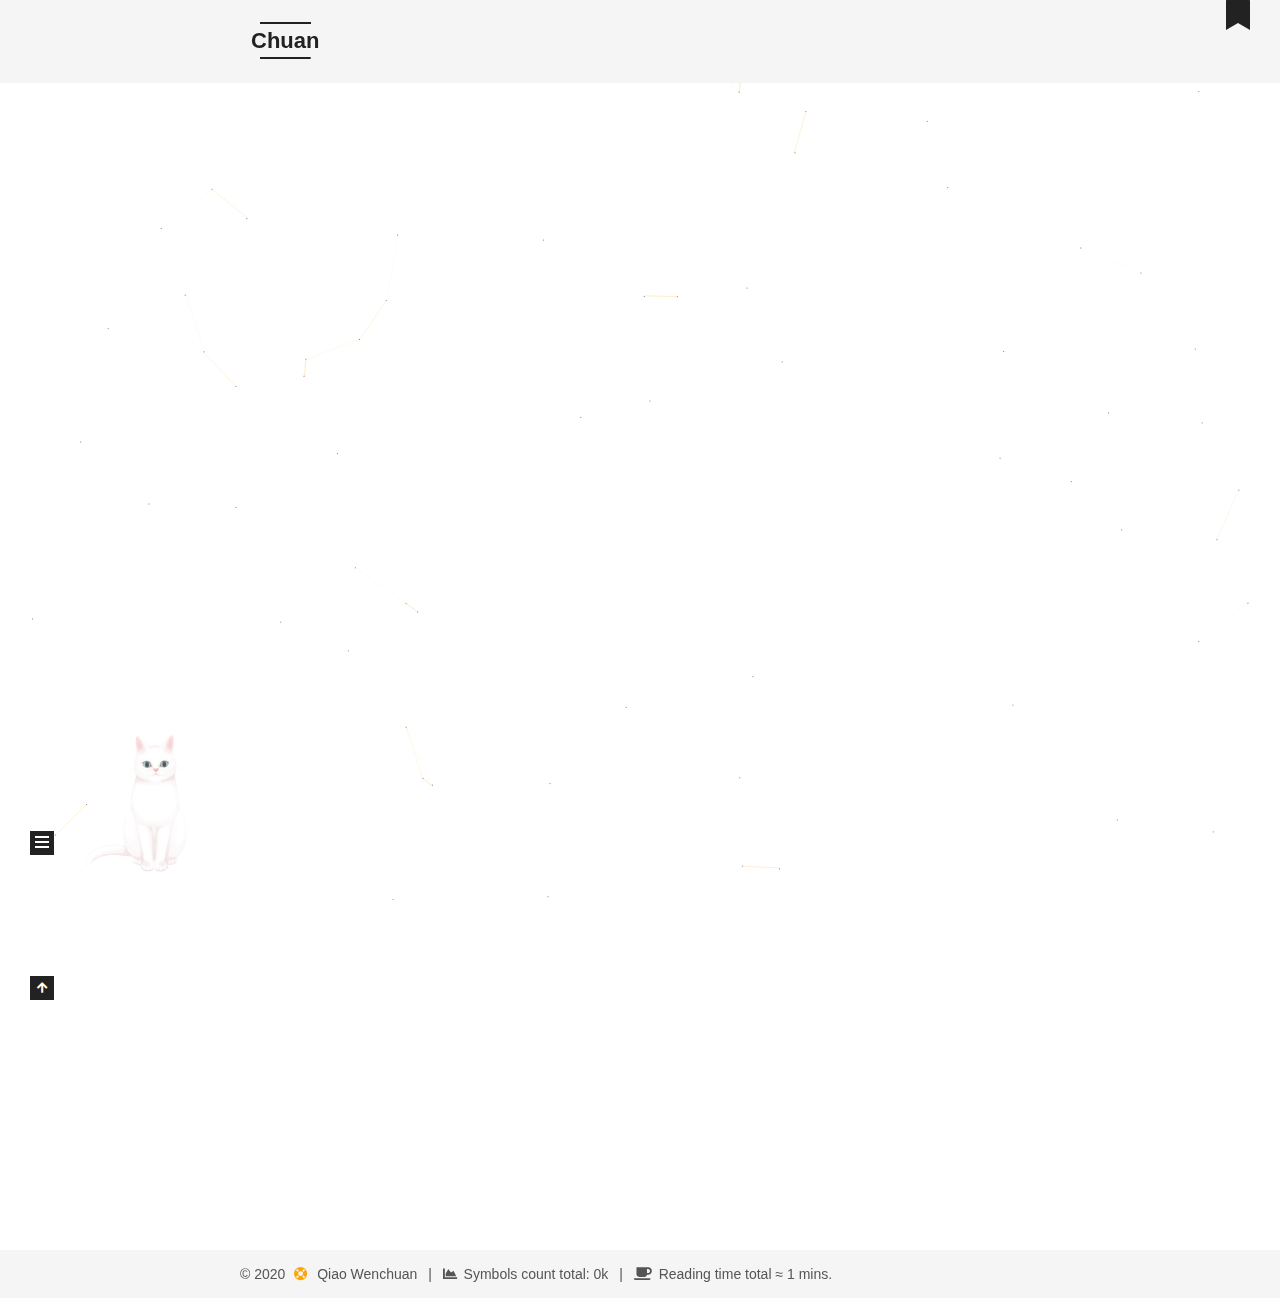
<file: index.html>
<!DOCTYPE html>
<html lang="en">
<head>
  <meta charset="UTF-8">
<meta name="viewport" content="width=device-width, initial-scale=1, maximum-scale=2">
<meta name="theme-color" content="#222">
<meta name="generator" content="Hexo 5.2.0">
  <link rel="apple-touch-icon" sizes="180x180" href="/images/apple-touch-icon-next.png">
  <link rel="icon" type="image/png" sizes="32x32" href="/images/favicon-32x32-next.png">
  <link rel="icon" type="image/png" sizes="16x16" href="/images/favicon-16x16-next.png">
  <link rel="mask-icon" href="/images/logo.svg" color="#222">

<link rel="stylesheet" href="/css/main.css">


<link rel="stylesheet" href="/lib/font-awesome/css/all.min.css">

<script id="hexo-configurations">
    var NexT = window.NexT || {};
    var CONFIG = {"hostname":"example.com","root":"/","scheme":"Mist","version":"7.8.0","exturl":false,"sidebar":{"position":"left","display":"post","padding":18,"offset":12,"onmobile":false},"copycode":{"enable":true,"show_result":true,"style":null},"back2top":{"enable":true,"sidebar":false,"scrollpercent":false},"bookmark":{"enable":true,"color":"#222","save":"auto"},"fancybox":false,"mediumzoom":false,"lazyload":false,"pangu":false,"comments":{"style":"tabs","active":null,"storage":true,"lazyload":false,"nav":null},"algolia":{"hits":{"per_page":10},"labels":{"input_placeholder":"Search for Posts","hits_empty":"We didn't find any results for the search: ${query}","hits_stats":"${hits} results found in ${time} ms"}},"localsearch":{"enable":false,"trigger":"auto","top_n_per_article":1,"unescape":false,"preload":false},"motion":{"enable":true,"async":false,"transition":{"post_block":"fadeIn","post_header":"slideDownIn","post_body":"slideDownIn","coll_header":"slideLeftIn","sidebar":"slideUpIn"}}};
  </script>

  <meta name="description" content="Reinforcement Learning &amp; Stochastic Optimization">
<meta property="og:type" content="website">
<meta property="og:title" content="Chuan">
<meta property="og:url" content="http://example.com/index.html">
<meta property="og:site_name" content="Chuan">
<meta property="og:description" content="Reinforcement Learning &amp; Stochastic Optimization">
<meta property="og:locale" content="en_US">
<meta property="article:author" content="Qiao Wenchuan">
<meta name="twitter:card" content="summary">

<link rel="canonical" href="http://example.com/">


<script id="page-configurations">
  // https://hexo.io/docs/variables.html
  CONFIG.page = {
    sidebar: "",
    isHome : true,
    isPost : false,
    lang   : 'en'
  };
</script>

  <title>Chuan</title>
  






  <noscript>
  <style>
  .use-motion .brand,
  .use-motion .menu-item,
  .sidebar-inner,
  .use-motion .post-block,
  .use-motion .pagination,
  .use-motion .comments,
  .use-motion .post-header,
  .use-motion .post-body,
  .use-motion .collection-header { opacity: initial; }

  .use-motion .site-title,
  .use-motion .site-subtitle {
    opacity: initial;
    top: initial;
  }

  .use-motion .logo-line-before i { left: initial; }
  .use-motion .logo-line-after i { right: initial; }
  </style>
</noscript>

</head>

<body itemscope itemtype="http://schema.org/WebPage">
  <div class="container use-motion">
    <div class="headband"></div>

    <header class="header" itemscope itemtype="http://schema.org/WPHeader">
      <div class="header-inner"><div class="site-brand-container">
  <div class="site-nav-toggle">
    <div class="toggle" aria-label="Toggle navigation bar">
      <span class="toggle-line toggle-line-first"></span>
      <span class="toggle-line toggle-line-middle"></span>
      <span class="toggle-line toggle-line-last"></span>
    </div>
  </div>

  <div class="site-meta">

    <a href="/" class="brand" rel="start">
      <span class="logo-line-before"><i></i></span>
      <h1 class="site-title">Chuan</h1>
      <span class="logo-line-after"><i></i></span>
    </a>
      <p class="site-subtitle" itemprop="description">Welcome to my blog</p>
  </div>

  <div class="site-nav-right">
    <div class="toggle popup-trigger">
    </div>
  </div>
</div>




<nav class="site-nav">
  <ul id="menu" class="main-menu menu">
        <li class="menu-item menu-item-home">

    <a href="/" rel="section"><i class="fa fa-home fa-fw"></i>Home</a>

  </li>
        <li class="menu-item menu-item-tags">

    <a href="/tags/" rel="section"><i class="fa fa-tags fa-fw"></i>Tags<span class="badge">0</span></a>

  </li>
        <li class="menu-item menu-item-categories">

    <a href="/categories/" rel="section"><i class="fa fa-th-large fa-fw"></i>Categories<span class="badge">0</span></a>

  </li>
        <li class="menu-item menu-item-archives">

    <a href="/archives/" rel="section"><i class="fa fa-archive fa-fw"></i>Archives<span class="badge">1</span></a>

  </li>
  </ul>
</nav>




</div>
    </header>

    
  <div class="back-to-top">
    <i class="fa fa-arrow-up"></i>
    <span>0%</span>
  </div>
  <div class="reading-progress-bar"></div>
  <a role="button" class="book-mark-link book-mark-link-fixed"></a>


    <main class="main">
      <div class="main-inner">
        <div class="content-wrap">
          

          <div class="content index posts-expand">
            
      
  
  
  <article itemscope itemtype="http://schema.org/Article" class="post-block" lang="en">
    <link itemprop="mainEntityOfPage" href="http://example.com/2020/09/29/hello-world/">

    <span hidden itemprop="author" itemscope itemtype="http://schema.org/Person">
      <meta itemprop="image" content="/uploads/github.png">
      <meta itemprop="name" content="Qiao Wenchuan">
      <meta itemprop="description" content="Reinforcement Learning & Stochastic Optimization">
    </span>

    <span hidden itemprop="publisher" itemscope itemtype="http://schema.org/Organization">
      <meta itemprop="name" content="Chuan">
    </span>
      <header class="post-header">
        <h2 class="post-title" itemprop="name headline">
          
            <a href="/2020/09/29/hello-world/" class="post-title-link" itemprop="url">Hello World</a>
        </h2>

        <div class="post-meta">
            <span class="post-meta-item">
              <span class="post-meta-item-icon">
                <i class="far fa-calendar"></i>
              </span>
              <span class="post-meta-item-text">Posted on</span>

              <time title="Created: 2020-09-29 17:57:50" itemprop="dateCreated datePublished" datetime="2020-09-29T17:57:50+08:00">2020-09-29</time>
            </span>

          
            <span class="post-meta-item" title="Symbols count in article">
              <span class="post-meta-item-icon">
                <i class="far fa-file-word"></i>
              </span>
                <span class="post-meta-item-text">Symbols count in article: </span>
              <span>367</span>
            </span>
            <span class="post-meta-item" title="Reading time">
              <span class="post-meta-item-icon">
                <i class="far fa-clock"></i>
              </span>
                <span class="post-meta-item-text">Reading time &asymp;</span>
              <span>1 mins.</span>
            </span>

        </div>
      </header>

    
    
    
    <div class="post-body" itemprop="articleBody">

      
          <p>Welcome to <a target="_blank" rel="noopener" href="https://hexo.io/">Hexo</a>! This is your very first post. Check <a target="_blank" rel="noopener" href="https://hexo.io/docs/">documentation</a> for more info. If you get any problems when using Hexo, you can find the answer in <a target="_blank" rel="noopener" href="https://hexo.io/docs/troubleshooting.html">troubleshooting</a> or you can ask me on <a target="_blank" rel="noopener" href="https://github.com/hexojs/hexo/issues">GitHub</a>.</p>
<h2 id="Quick-Start"><a href="#Quick-Start" class="headerlink" title="Quick Start"></a>Quick Start</h2><h3 id="Create-a-new-post"><a href="#Create-a-new-post" class="headerlink" title="Create a new post"></a>Create a new post</h3><figure class="highlight bash"><table><tr><td class="gutter"><pre><span class="line">1</span><br></pre></td><td class="code"><pre><span class="line">$ hexo new <span class="string">&quot;My New Post&quot;</span></span><br></pre></td></tr></table></figure>

<p>More info: <a target="_blank" rel="noopener" href="https://hexo.io/docs/writing.html">Writing</a></p>
<h3 id="Run-server"><a href="#Run-server" class="headerlink" title="Run server"></a>Run server</h3><figure class="highlight bash"><table><tr><td class="gutter"><pre><span class="line">1</span><br></pre></td><td class="code"><pre><span class="line">$ hexo server</span><br></pre></td></tr></table></figure>

<p>More info: <a target="_blank" rel="noopener" href="https://hexo.io/docs/server.html">Server</a></p>
<h3 id="Generate-static-files"><a href="#Generate-static-files" class="headerlink" title="Generate static files"></a>Generate static files</h3><figure class="highlight bash"><table><tr><td class="gutter"><pre><span class="line">1</span><br></pre></td><td class="code"><pre><span class="line">$ hexo generate</span><br></pre></td></tr></table></figure>

<p>More info: <a target="_blank" rel="noopener" href="https://hexo.io/docs/generating.html">Generating</a></p>
<h3 id="Deploy-to-remote-sites"><a href="#Deploy-to-remote-sites" class="headerlink" title="Deploy to remote sites"></a>Deploy to remote sites</h3><figure class="highlight bash"><table><tr><td class="gutter"><pre><span class="line">1</span><br></pre></td><td class="code"><pre><span class="line">$ hexo deploy</span><br></pre></td></tr></table></figure>

<p>More info: <a target="_blank" rel="noopener" href="https://hexo.io/docs/one-command-deployment.html">Deployment</a></p>

      
    </div>

    
    
    
      <footer class="post-footer">
        <div class="post-eof"></div>
      </footer>
  </article>
  
  
  


  



          </div>
          

<script>
  window.addEventListener('tabs:register', () => {
    let { activeClass } = CONFIG.comments;
    if (CONFIG.comments.storage) {
      activeClass = localStorage.getItem('comments_active') || activeClass;
    }
    if (activeClass) {
      let activeTab = document.querySelector(`a[href="#comment-${activeClass}"]`);
      if (activeTab) {
        activeTab.click();
      }
    }
  });
  if (CONFIG.comments.storage) {
    window.addEventListener('tabs:click', event => {
      if (!event.target.matches('.tabs-comment .tab-content .tab-pane')) return;
      let commentClass = event.target.classList[1];
      localStorage.setItem('comments_active', commentClass);
    });
  }
</script>

        </div>
          
  
  <div class="toggle sidebar-toggle">
    <span class="toggle-line toggle-line-first"></span>
    <span class="toggle-line toggle-line-middle"></span>
    <span class="toggle-line toggle-line-last"></span>
  </div>

  <aside class="sidebar">
    <div class="sidebar-inner">

      <ul class="sidebar-nav motion-element">
        <li class="sidebar-nav-toc">
          Table of Contents
        </li>
        <li class="sidebar-nav-overview">
          Overview
        </li>
      </ul>

      <!--noindex-->
      <div class="post-toc-wrap sidebar-panel">
      </div>
      <!--/noindex-->

      <div class="site-overview-wrap sidebar-panel">
        <div class="site-author motion-element" itemprop="author" itemscope itemtype="http://schema.org/Person">
    <img class="site-author-image" itemprop="image" alt="Qiao Wenchuan"
      src="/uploads/github.png">
  <p class="site-author-name" itemprop="name">Qiao Wenchuan</p>
  <div class="site-description" itemprop="description">Reinforcement Learning & Stochastic Optimization</div>
</div>
<div class="site-state-wrap motion-element">
  <nav class="site-state">
      <div class="site-state-item site-state-posts">
          <a href="/archives/">
        
          <span class="site-state-item-count">1</span>
          <span class="site-state-item-name">posts</span>
        </a>
      </div>
  </nav>
</div>



      </div>
	  <iframe frameborder="no" border="0" marginwidth="0" marginheight="0" width=330 height=86 src="//music.163.com/outchain/player?type=2&id=467744316&auto=1&height=66"></iframe>
    </div>
  </aside>
  <div id="sidebar-dimmer"></div>


      </div>
    </main>

    <footer class="footer">
      <div class="footer-inner">
        

        

<div class="copyright">
  
  &copy; 
  <span itemprop="copyrightYear">2020</span>
  <span class="with-love">
    <i class="fa fa-life-ring fa-pulse"></i>
  </span>
  <span class="author" itemprop="copyrightHolder">Qiao Wenchuan</span>
    <span class="post-meta-divider">|</span>
    <span class="post-meta-item-icon">
      <i class="fa fa-chart-area"></i>
    </span>
      <span class="post-meta-item-text">Symbols count total: </span>
    <span title="Symbols count total">0k</span>
    <span class="post-meta-divider">|</span>
    <span class="post-meta-item-icon">
      <i class="fa fa-coffee"></i>
    </span>
      <span class="post-meta-item-text">Reading time total &asymp;</span>
    <span title="Reading time total">1 mins.</span>
</div>

        








      </div>
    </footer>
  </div>

  
  
  <script color='255,165,0' opacity='0.5' zIndex='-1' count='73' src="/lib/canvas-nest/canvas-nest.min.js"></script>
  <script src="/lib/anime.min.js"></script>
  <script src="/lib/velocity/velocity.min.js"></script>
  <script src="/lib/velocity/velocity.ui.min.js"></script>

<script src="/js/utils.js"></script>

<script src="/js/motion.js"></script>


<script src="/js/schemes/muse.js"></script>


<script src="/js/next-boot.js"></script>

<script src="/js/bookmark.js"></script>




  















  

  


<script src="/live2dw/lib/L2Dwidget.min.js?094cbace49a39548bed64abff5988b05"></script><script>L2Dwidget.init({"pluginRootPath":"live2dw/","pluginJsPath":"lib/","pluginModelPath":"assets/","model":{"jsonPath":"/live2dw/assets/tororo.model.json"},"display":{"position":"left","width":150,"height":300,"hOffset":80,"vOffset":-50},"mobile":{"show":false},"log":false,"tagMode":false});</script></body>
</html>
</file>
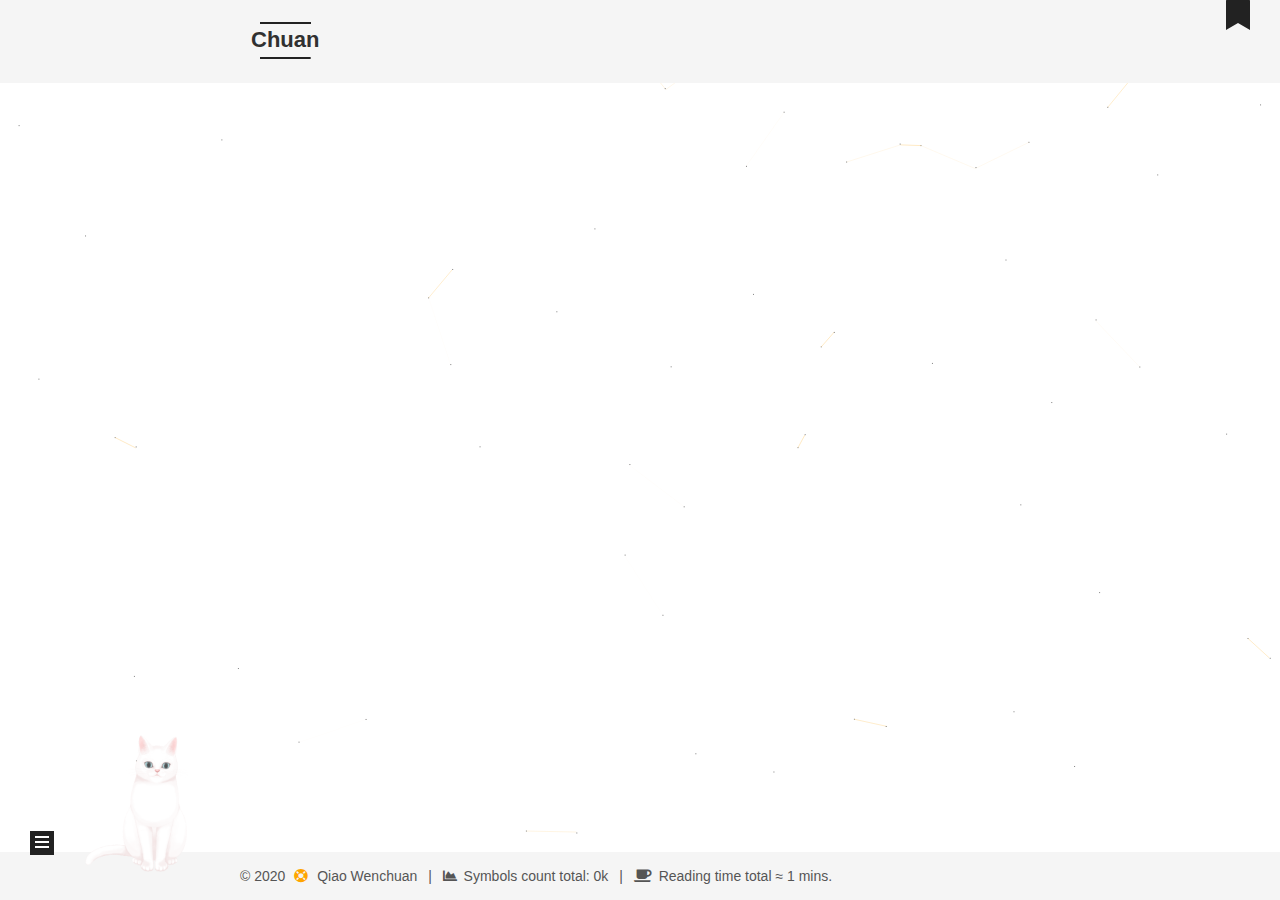
<file: archives/index.html>
<!DOCTYPE html>
<html lang="en">
<head>
  <meta charset="UTF-8">
<meta name="viewport" content="width=device-width, initial-scale=1, maximum-scale=2">
<meta name="theme-color" content="#222">
<meta name="generator" content="Hexo 5.2.0">
  <link rel="apple-touch-icon" sizes="180x180" href="/images/apple-touch-icon-next.png">
  <link rel="icon" type="image/png" sizes="32x32" href="/images/favicon-32x32-next.png">
  <link rel="icon" type="image/png" sizes="16x16" href="/images/favicon-16x16-next.png">
  <link rel="mask-icon" href="/images/logo.svg" color="#222">

<link rel="stylesheet" href="/css/main.css">


<link rel="stylesheet" href="/lib/font-awesome/css/all.min.css">

<script id="hexo-configurations">
    var NexT = window.NexT || {};
    var CONFIG = {"hostname":"example.com","root":"/","scheme":"Mist","version":"7.8.0","exturl":false,"sidebar":{"position":"left","display":"post","padding":18,"offset":12,"onmobile":false},"copycode":{"enable":true,"show_result":true,"style":null},"back2top":{"enable":true,"sidebar":false,"scrollpercent":false},"bookmark":{"enable":true,"color":"#222","save":"auto"},"fancybox":false,"mediumzoom":false,"lazyload":false,"pangu":false,"comments":{"style":"tabs","active":null,"storage":true,"lazyload":false,"nav":null},"algolia":{"hits":{"per_page":10},"labels":{"input_placeholder":"Search for Posts","hits_empty":"We didn't find any results for the search: ${query}","hits_stats":"${hits} results found in ${time} ms"}},"localsearch":{"enable":false,"trigger":"auto","top_n_per_article":1,"unescape":false,"preload":false},"motion":{"enable":true,"async":false,"transition":{"post_block":"fadeIn","post_header":"slideDownIn","post_body":"slideDownIn","coll_header":"slideLeftIn","sidebar":"slideUpIn"}}};
  </script>

  <meta name="description" content="Reinforcement Learning &amp; Stochastic Optimization">
<meta property="og:type" content="website">
<meta property="og:title" content="Chuan">
<meta property="og:url" content="http://example.com/archives/index.html">
<meta property="og:site_name" content="Chuan">
<meta property="og:description" content="Reinforcement Learning &amp; Stochastic Optimization">
<meta property="og:locale" content="en_US">
<meta property="article:author" content="Qiao Wenchuan">
<meta name="twitter:card" content="summary">

<link rel="canonical" href="http://example.com/archives/">


<script id="page-configurations">
  // https://hexo.io/docs/variables.html
  CONFIG.page = {
    sidebar: "",
    isHome : false,
    isPost : false,
    lang   : 'en'
  };
</script>

  <title>Archive | Chuan</title>
  






  <noscript>
  <style>
  .use-motion .brand,
  .use-motion .menu-item,
  .sidebar-inner,
  .use-motion .post-block,
  .use-motion .pagination,
  .use-motion .comments,
  .use-motion .post-header,
  .use-motion .post-body,
  .use-motion .collection-header { opacity: initial; }

  .use-motion .site-title,
  .use-motion .site-subtitle {
    opacity: initial;
    top: initial;
  }

  .use-motion .logo-line-before i { left: initial; }
  .use-motion .logo-line-after i { right: initial; }
  </style>
</noscript>

</head>

<body itemscope itemtype="http://schema.org/WebPage">
  <div class="container use-motion">
    <div class="headband"></div>

    <header class="header" itemscope itemtype="http://schema.org/WPHeader">
      <div class="header-inner"><div class="site-brand-container">
  <div class="site-nav-toggle">
    <div class="toggle" aria-label="Toggle navigation bar">
      <span class="toggle-line toggle-line-first"></span>
      <span class="toggle-line toggle-line-middle"></span>
      <span class="toggle-line toggle-line-last"></span>
    </div>
  </div>

  <div class="site-meta">

    <a href="/" class="brand" rel="start">
      <span class="logo-line-before"><i></i></span>
      <h1 class="site-title">Chuan</h1>
      <span class="logo-line-after"><i></i></span>
    </a>
      <p class="site-subtitle" itemprop="description">Welcome to my blog</p>
  </div>

  <div class="site-nav-right">
    <div class="toggle popup-trigger">
    </div>
  </div>
</div>




<nav class="site-nav">
  <ul id="menu" class="main-menu menu">
        <li class="menu-item menu-item-home">

    <a href="/" rel="section"><i class="fa fa-home fa-fw"></i>Home</a>

  </li>
        <li class="menu-item menu-item-tags">

    <a href="/tags/" rel="section"><i class="fa fa-tags fa-fw"></i>Tags<span class="badge">0</span></a>

  </li>
        <li class="menu-item menu-item-categories">

    <a href="/categories/" rel="section"><i class="fa fa-th-large fa-fw"></i>Categories<span class="badge">0</span></a>

  </li>
        <li class="menu-item menu-item-archives">

    <a href="/archives/" rel="section"><i class="fa fa-archive fa-fw"></i>Archives<span class="badge">1</span></a>

  </li>
  </ul>
</nav>




</div>
    </header>

    
  <div class="back-to-top">
    <i class="fa fa-arrow-up"></i>
    <span>0%</span>
  </div>
  <div class="reading-progress-bar"></div>
  <a role="button" class="book-mark-link book-mark-link-fixed"></a>


    <main class="main">
      <div class="main-inner">
        <div class="content-wrap">
          

          <div class="content archive">
            

  
  
  
  <div class="post-block">
    <div class="posts-collapse">
      <div class="collection-title">
        <span class="collection-header">Um..! 1 post. Keep on posting.</span>
      </div>

      
    <div class="collection-year">
      <span class="collection-header">2020</span>
    </div>

  <article itemscope itemtype="http://schema.org/Article">
    <header class="post-header">

      <div class="post-meta">
        <time itemprop="dateCreated"
              datetime="2020-09-29T17:57:50+08:00"
              content="2020-09-29">
          09-29
        </time>
      </div>

      <div class="post-title">
          <a class="post-title-link" href="/2020/09/29/hello-world/" itemprop="url">
            <span itemprop="name">Hello World</span>
          </a>
      </div>

    </header>
  </article>


    </div>
  </div>
  
  
  

  



          </div>
          

<script>
  window.addEventListener('tabs:register', () => {
    let { activeClass } = CONFIG.comments;
    if (CONFIG.comments.storage) {
      activeClass = localStorage.getItem('comments_active') || activeClass;
    }
    if (activeClass) {
      let activeTab = document.querySelector(`a[href="#comment-${activeClass}"]`);
      if (activeTab) {
        activeTab.click();
      }
    }
  });
  if (CONFIG.comments.storage) {
    window.addEventListener('tabs:click', event => {
      if (!event.target.matches('.tabs-comment .tab-content .tab-pane')) return;
      let commentClass = event.target.classList[1];
      localStorage.setItem('comments_active', commentClass);
    });
  }
</script>

        </div>
          
  
  <div class="toggle sidebar-toggle">
    <span class="toggle-line toggle-line-first"></span>
    <span class="toggle-line toggle-line-middle"></span>
    <span class="toggle-line toggle-line-last"></span>
  </div>

  <aside class="sidebar">
    <div class="sidebar-inner">

      <ul class="sidebar-nav motion-element">
        <li class="sidebar-nav-toc">
          Table of Contents
        </li>
        <li class="sidebar-nav-overview">
          Overview
        </li>
      </ul>

      <!--noindex-->
      <div class="post-toc-wrap sidebar-panel">
      </div>
      <!--/noindex-->

      <div class="site-overview-wrap sidebar-panel">
        <div class="site-author motion-element" itemprop="author" itemscope itemtype="http://schema.org/Person">
    <img class="site-author-image" itemprop="image" alt="Qiao Wenchuan"
      src="/uploads/github.png">
  <p class="site-author-name" itemprop="name">Qiao Wenchuan</p>
  <div class="site-description" itemprop="description">Reinforcement Learning & Stochastic Optimization</div>
</div>
<div class="site-state-wrap motion-element">
  <nav class="site-state">
      <div class="site-state-item site-state-posts">
          <a href="/archives/">
        
          <span class="site-state-item-count">1</span>
          <span class="site-state-item-name">posts</span>
        </a>
      </div>
  </nav>
</div>



      </div>
	  <iframe frameborder="no" border="0" marginwidth="0" marginheight="0" width=330 height=86 src="//music.163.com/outchain/player?type=2&id=467744316&auto=1&height=66"></iframe>
    </div>
  </aside>
  <div id="sidebar-dimmer"></div>


      </div>
    </main>

    <footer class="footer">
      <div class="footer-inner">
        

        

<div class="copyright">
  
  &copy; 
  <span itemprop="copyrightYear">2020</span>
  <span class="with-love">
    <i class="fa fa-life-ring fa-pulse"></i>
  </span>
  <span class="author" itemprop="copyrightHolder">Qiao Wenchuan</span>
    <span class="post-meta-divider">|</span>
    <span class="post-meta-item-icon">
      <i class="fa fa-chart-area"></i>
    </span>
      <span class="post-meta-item-text">Symbols count total: </span>
    <span title="Symbols count total">0k</span>
    <span class="post-meta-divider">|</span>
    <span class="post-meta-item-icon">
      <i class="fa fa-coffee"></i>
    </span>
      <span class="post-meta-item-text">Reading time total &asymp;</span>
    <span title="Reading time total">1 mins.</span>
</div>

        








      </div>
    </footer>
  </div>

  
  
  <script color='255,165,0' opacity='0.5' zIndex='-1' count='73' src="/lib/canvas-nest/canvas-nest.min.js"></script>
  <script src="/lib/anime.min.js"></script>
  <script src="/lib/velocity/velocity.min.js"></script>
  <script src="/lib/velocity/velocity.ui.min.js"></script>

<script src="/js/utils.js"></script>

<script src="/js/motion.js"></script>


<script src="/js/schemes/muse.js"></script>


<script src="/js/next-boot.js"></script>

<script src="/js/bookmark.js"></script>




  















  

  


<script src="/live2dw/lib/L2Dwidget.min.js?094cbace49a39548bed64abff5988b05"></script><script>L2Dwidget.init({"pluginRootPath":"live2dw/","pluginJsPath":"lib/","pluginModelPath":"assets/","model":{"jsonPath":"/live2dw/assets/tororo.model.json"},"display":{"position":"left","width":150,"height":300,"hOffset":80,"vOffset":-50},"mobile":{"show":false},"log":false,"tagMode":false});</script></body>
</html>
</file>
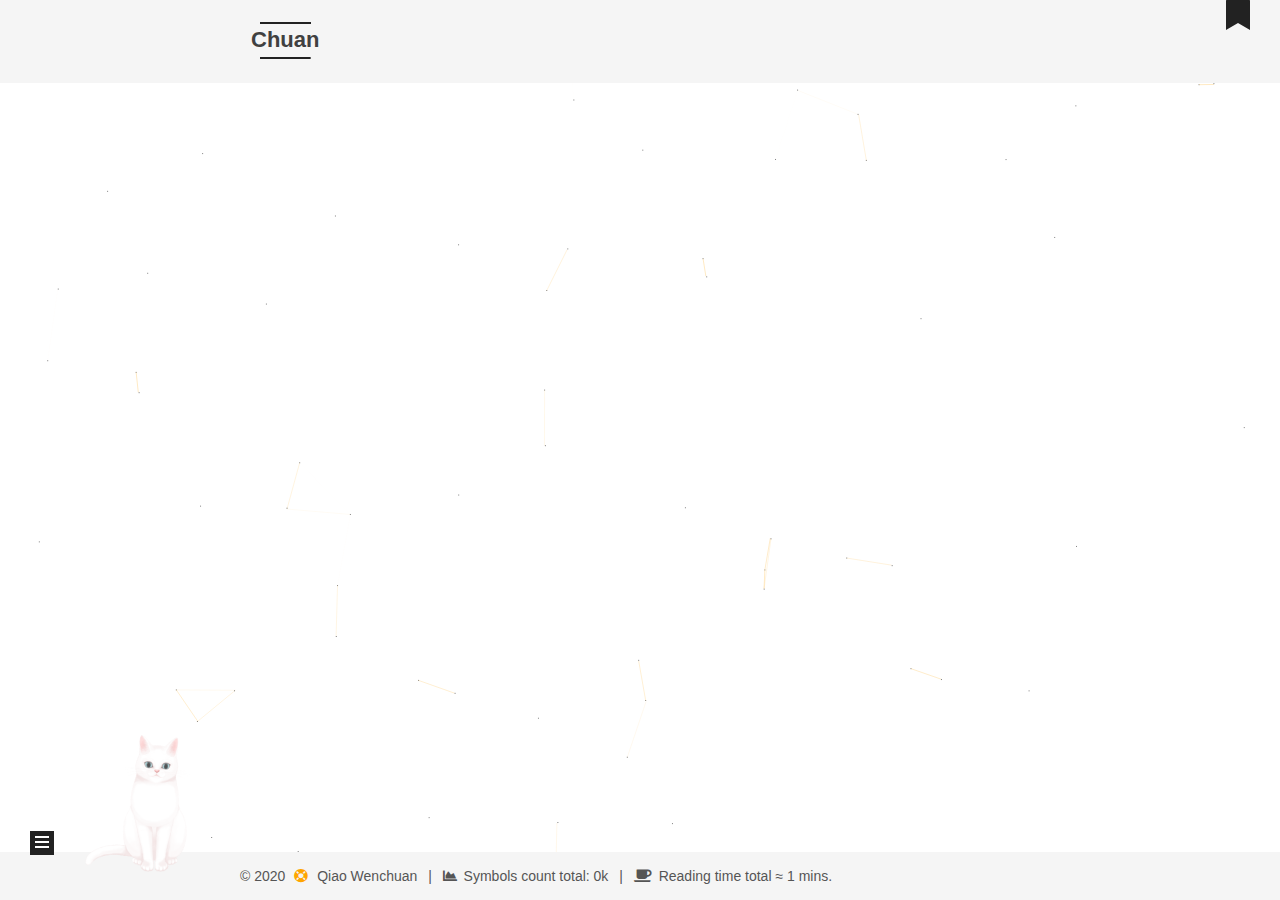
<file: archives/2020/index.html>
<!DOCTYPE html>
<html lang="en">
<head>
  <meta charset="UTF-8">
<meta name="viewport" content="width=device-width, initial-scale=1, maximum-scale=2">
<meta name="theme-color" content="#222">
<meta name="generator" content="Hexo 5.2.0">
  <link rel="apple-touch-icon" sizes="180x180" href="/images/apple-touch-icon-next.png">
  <link rel="icon" type="image/png" sizes="32x32" href="/images/favicon-32x32-next.png">
  <link rel="icon" type="image/png" sizes="16x16" href="/images/favicon-16x16-next.png">
  <link rel="mask-icon" href="/images/logo.svg" color="#222">

<link rel="stylesheet" href="/css/main.css">


<link rel="stylesheet" href="/lib/font-awesome/css/all.min.css">

<script id="hexo-configurations">
    var NexT = window.NexT || {};
    var CONFIG = {"hostname":"example.com","root":"/","scheme":"Mist","version":"7.8.0","exturl":false,"sidebar":{"position":"left","display":"post","padding":18,"offset":12,"onmobile":false},"copycode":{"enable":true,"show_result":true,"style":null},"back2top":{"enable":true,"sidebar":false,"scrollpercent":false},"bookmark":{"enable":true,"color":"#222","save":"auto"},"fancybox":false,"mediumzoom":false,"lazyload":false,"pangu":false,"comments":{"style":"tabs","active":null,"storage":true,"lazyload":false,"nav":null},"algolia":{"hits":{"per_page":10},"labels":{"input_placeholder":"Search for Posts","hits_empty":"We didn't find any results for the search: ${query}","hits_stats":"${hits} results found in ${time} ms"}},"localsearch":{"enable":false,"trigger":"auto","top_n_per_article":1,"unescape":false,"preload":false},"motion":{"enable":true,"async":false,"transition":{"post_block":"fadeIn","post_header":"slideDownIn","post_body":"slideDownIn","coll_header":"slideLeftIn","sidebar":"slideUpIn"}}};
  </script>

  <meta name="description" content="Reinforcement Learning &amp; Stochastic Optimization">
<meta property="og:type" content="website">
<meta property="og:title" content="Chuan">
<meta property="og:url" content="http://example.com/archives/2020/index.html">
<meta property="og:site_name" content="Chuan">
<meta property="og:description" content="Reinforcement Learning &amp; Stochastic Optimization">
<meta property="og:locale" content="en_US">
<meta property="article:author" content="Qiao Wenchuan">
<meta name="twitter:card" content="summary">

<link rel="canonical" href="http://example.com/archives/2020/">


<script id="page-configurations">
  // https://hexo.io/docs/variables.html
  CONFIG.page = {
    sidebar: "",
    isHome : false,
    isPost : false,
    lang   : 'en'
  };
</script>

  <title>Archive | Chuan</title>
  






  <noscript>
  <style>
  .use-motion .brand,
  .use-motion .menu-item,
  .sidebar-inner,
  .use-motion .post-block,
  .use-motion .pagination,
  .use-motion .comments,
  .use-motion .post-header,
  .use-motion .post-body,
  .use-motion .collection-header { opacity: initial; }

  .use-motion .site-title,
  .use-motion .site-subtitle {
    opacity: initial;
    top: initial;
  }

  .use-motion .logo-line-before i { left: initial; }
  .use-motion .logo-line-after i { right: initial; }
  </style>
</noscript>

</head>

<body itemscope itemtype="http://schema.org/WebPage">
  <div class="container use-motion">
    <div class="headband"></div>

    <header class="header" itemscope itemtype="http://schema.org/WPHeader">
      <div class="header-inner"><div class="site-brand-container">
  <div class="site-nav-toggle">
    <div class="toggle" aria-label="Toggle navigation bar">
      <span class="toggle-line toggle-line-first"></span>
      <span class="toggle-line toggle-line-middle"></span>
      <span class="toggle-line toggle-line-last"></span>
    </div>
  </div>

  <div class="site-meta">

    <a href="/" class="brand" rel="start">
      <span class="logo-line-before"><i></i></span>
      <h1 class="site-title">Chuan</h1>
      <span class="logo-line-after"><i></i></span>
    </a>
      <p class="site-subtitle" itemprop="description">Welcome to my blog</p>
  </div>

  <div class="site-nav-right">
    <div class="toggle popup-trigger">
    </div>
  </div>
</div>




<nav class="site-nav">
  <ul id="menu" class="main-menu menu">
        <li class="menu-item menu-item-home">

    <a href="/" rel="section"><i class="fa fa-home fa-fw"></i>Home</a>

  </li>
        <li class="menu-item menu-item-tags">

    <a href="/tags/" rel="section"><i class="fa fa-tags fa-fw"></i>Tags<span class="badge">0</span></a>

  </li>
        <li class="menu-item menu-item-categories">

    <a href="/categories/" rel="section"><i class="fa fa-th-large fa-fw"></i>Categories<span class="badge">0</span></a>

  </li>
        <li class="menu-item menu-item-archives">

    <a href="/archives/" rel="section"><i class="fa fa-archive fa-fw"></i>Archives<span class="badge">1</span></a>

  </li>
  </ul>
</nav>




</div>
    </header>

    
  <div class="back-to-top">
    <i class="fa fa-arrow-up"></i>
    <span>0%</span>
  </div>
  <div class="reading-progress-bar"></div>
  <a role="button" class="book-mark-link book-mark-link-fixed"></a>


    <main class="main">
      <div class="main-inner">
        <div class="content-wrap">
          

          <div class="content archive">
            

  
  
  
  <div class="post-block">
    <div class="posts-collapse">
      <div class="collection-title">
        <span class="collection-header">Um..! 1 post. Keep on posting.</span>
      </div>

      
    <div class="collection-year">
      <span class="collection-header">2020</span>
    </div>

  <article itemscope itemtype="http://schema.org/Article">
    <header class="post-header">

      <div class="post-meta">
        <time itemprop="dateCreated"
              datetime="2020-09-29T17:57:50+08:00"
              content="2020-09-29">
          09-29
        </time>
      </div>

      <div class="post-title">
          <a class="post-title-link" href="/2020/09/29/hello-world/" itemprop="url">
            <span itemprop="name">Hello World</span>
          </a>
      </div>

    </header>
  </article>


    </div>
  </div>
  
  
  

  



          </div>
          

<script>
  window.addEventListener('tabs:register', () => {
    let { activeClass } = CONFIG.comments;
    if (CONFIG.comments.storage) {
      activeClass = localStorage.getItem('comments_active') || activeClass;
    }
    if (activeClass) {
      let activeTab = document.querySelector(`a[href="#comment-${activeClass}"]`);
      if (activeTab) {
        activeTab.click();
      }
    }
  });
  if (CONFIG.comments.storage) {
    window.addEventListener('tabs:click', event => {
      if (!event.target.matches('.tabs-comment .tab-content .tab-pane')) return;
      let commentClass = event.target.classList[1];
      localStorage.setItem('comments_active', commentClass);
    });
  }
</script>

        </div>
          
  
  <div class="toggle sidebar-toggle">
    <span class="toggle-line toggle-line-first"></span>
    <span class="toggle-line toggle-line-middle"></span>
    <span class="toggle-line toggle-line-last"></span>
  </div>

  <aside class="sidebar">
    <div class="sidebar-inner">

      <ul class="sidebar-nav motion-element">
        <li class="sidebar-nav-toc">
          Table of Contents
        </li>
        <li class="sidebar-nav-overview">
          Overview
        </li>
      </ul>

      <!--noindex-->
      <div class="post-toc-wrap sidebar-panel">
      </div>
      <!--/noindex-->

      <div class="site-overview-wrap sidebar-panel">
        <div class="site-author motion-element" itemprop="author" itemscope itemtype="http://schema.org/Person">
    <img class="site-author-image" itemprop="image" alt="Qiao Wenchuan"
      src="/uploads/github.png">
  <p class="site-author-name" itemprop="name">Qiao Wenchuan</p>
  <div class="site-description" itemprop="description">Reinforcement Learning & Stochastic Optimization</div>
</div>
<div class="site-state-wrap motion-element">
  <nav class="site-state">
      <div class="site-state-item site-state-posts">
          <a href="/archives/">
        
          <span class="site-state-item-count">1</span>
          <span class="site-state-item-name">posts</span>
        </a>
      </div>
  </nav>
</div>



      </div>
	  <iframe frameborder="no" border="0" marginwidth="0" marginheight="0" width=330 height=86 src="//music.163.com/outchain/player?type=2&id=467744316&auto=1&height=66"></iframe>
    </div>
  </aside>
  <div id="sidebar-dimmer"></div>


      </div>
    </main>

    <footer class="footer">
      <div class="footer-inner">
        

        

<div class="copyright">
  
  &copy; 
  <span itemprop="copyrightYear">2020</span>
  <span class="with-love">
    <i class="fa fa-life-ring fa-pulse"></i>
  </span>
  <span class="author" itemprop="copyrightHolder">Qiao Wenchuan</span>
    <span class="post-meta-divider">|</span>
    <span class="post-meta-item-icon">
      <i class="fa fa-chart-area"></i>
    </span>
      <span class="post-meta-item-text">Symbols count total: </span>
    <span title="Symbols count total">0k</span>
    <span class="post-meta-divider">|</span>
    <span class="post-meta-item-icon">
      <i class="fa fa-coffee"></i>
    </span>
      <span class="post-meta-item-text">Reading time total &asymp;</span>
    <span title="Reading time total">1 mins.</span>
</div>

        








      </div>
    </footer>
  </div>

  
  
  <script color='255,165,0' opacity='0.5' zIndex='-1' count='73' src="/lib/canvas-nest/canvas-nest.min.js"></script>
  <script src="/lib/anime.min.js"></script>
  <script src="/lib/velocity/velocity.min.js"></script>
  <script src="/lib/velocity/velocity.ui.min.js"></script>

<script src="/js/utils.js"></script>

<script src="/js/motion.js"></script>


<script src="/js/schemes/muse.js"></script>


<script src="/js/next-boot.js"></script>

<script src="/js/bookmark.js"></script>




  















  

  


<script src="/live2dw/lib/L2Dwidget.min.js?094cbace49a39548bed64abff5988b05"></script><script>L2Dwidget.init({"pluginRootPath":"live2dw/","pluginJsPath":"lib/","pluginModelPath":"assets/","model":{"jsonPath":"/live2dw/assets/tororo.model.json"},"display":{"position":"left","width":150,"height":300,"hOffset":80,"vOffset":-50},"mobile":{"show":false},"log":false,"tagMode":false});</script></body>
</html>
</file>
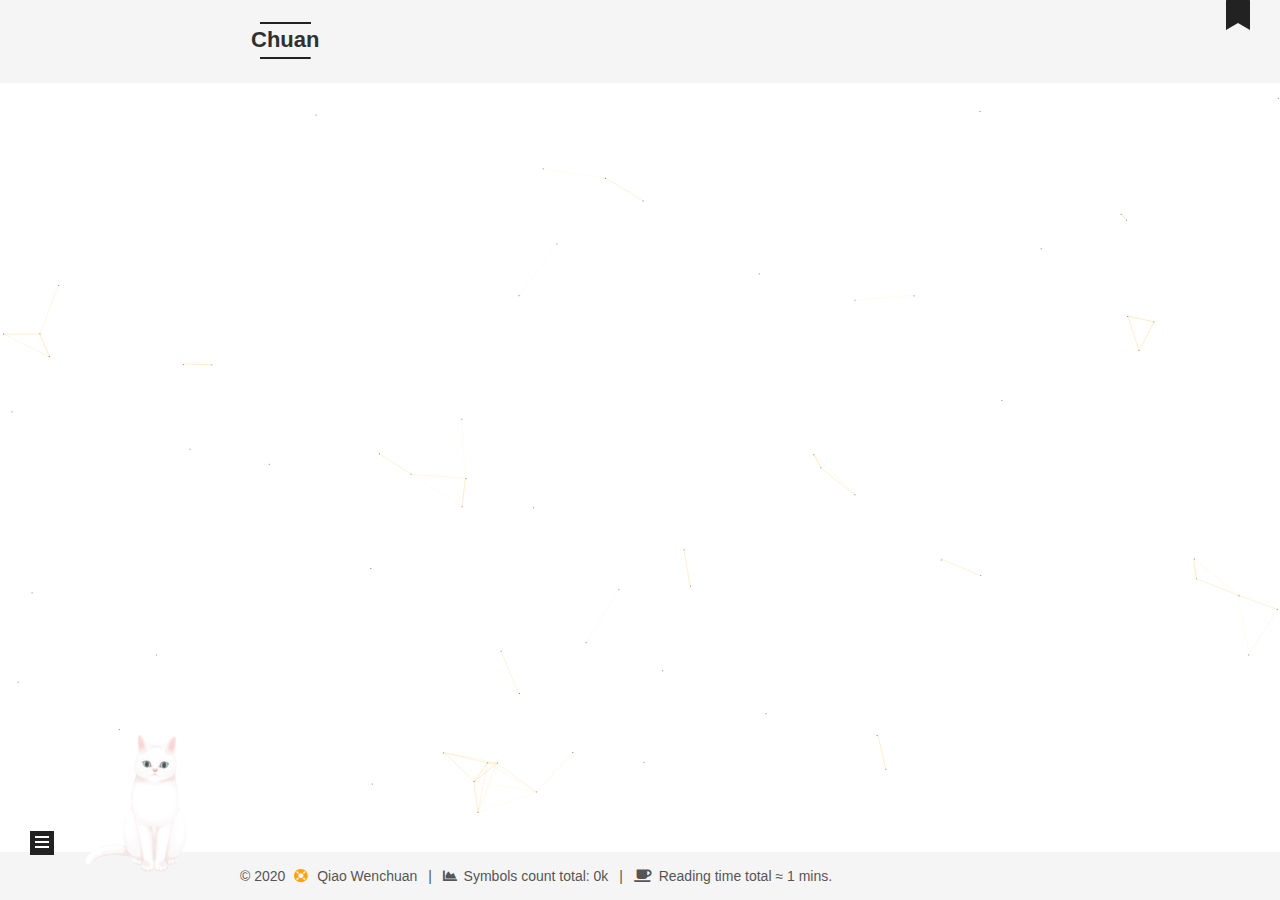
<file: archives/2020/09/index.html>
<!DOCTYPE html>
<html lang="en">
<head>
  <meta charset="UTF-8">
<meta name="viewport" content="width=device-width, initial-scale=1, maximum-scale=2">
<meta name="theme-color" content="#222">
<meta name="generator" content="Hexo 5.2.0">
  <link rel="apple-touch-icon" sizes="180x180" href="/images/apple-touch-icon-next.png">
  <link rel="icon" type="image/png" sizes="32x32" href="/images/favicon-32x32-next.png">
  <link rel="icon" type="image/png" sizes="16x16" href="/images/favicon-16x16-next.png">
  <link rel="mask-icon" href="/images/logo.svg" color="#222">

<link rel="stylesheet" href="/css/main.css">


<link rel="stylesheet" href="/lib/font-awesome/css/all.min.css">

<script id="hexo-configurations">
    var NexT = window.NexT || {};
    var CONFIG = {"hostname":"example.com","root":"/","scheme":"Mist","version":"7.8.0","exturl":false,"sidebar":{"position":"left","display":"post","padding":18,"offset":12,"onmobile":false},"copycode":{"enable":true,"show_result":true,"style":null},"back2top":{"enable":true,"sidebar":false,"scrollpercent":false},"bookmark":{"enable":true,"color":"#222","save":"auto"},"fancybox":false,"mediumzoom":false,"lazyload":false,"pangu":false,"comments":{"style":"tabs","active":null,"storage":true,"lazyload":false,"nav":null},"algolia":{"hits":{"per_page":10},"labels":{"input_placeholder":"Search for Posts","hits_empty":"We didn't find any results for the search: ${query}","hits_stats":"${hits} results found in ${time} ms"}},"localsearch":{"enable":false,"trigger":"auto","top_n_per_article":1,"unescape":false,"preload":false},"motion":{"enable":true,"async":false,"transition":{"post_block":"fadeIn","post_header":"slideDownIn","post_body":"slideDownIn","coll_header":"slideLeftIn","sidebar":"slideUpIn"}}};
  </script>

  <meta name="description" content="Reinforcement Learning &amp; Stochastic Optimization">
<meta property="og:type" content="website">
<meta property="og:title" content="Chuan">
<meta property="og:url" content="http://example.com/archives/2020/09/index.html">
<meta property="og:site_name" content="Chuan">
<meta property="og:description" content="Reinforcement Learning &amp; Stochastic Optimization">
<meta property="og:locale" content="en_US">
<meta property="article:author" content="Qiao Wenchuan">
<meta name="twitter:card" content="summary">

<link rel="canonical" href="http://example.com/archives/2020/09/">


<script id="page-configurations">
  // https://hexo.io/docs/variables.html
  CONFIG.page = {
    sidebar: "",
    isHome : false,
    isPost : false,
    lang   : 'en'
  };
</script>

  <title>Archive | Chuan</title>
  






  <noscript>
  <style>
  .use-motion .brand,
  .use-motion .menu-item,
  .sidebar-inner,
  .use-motion .post-block,
  .use-motion .pagination,
  .use-motion .comments,
  .use-motion .post-header,
  .use-motion .post-body,
  .use-motion .collection-header { opacity: initial; }

  .use-motion .site-title,
  .use-motion .site-subtitle {
    opacity: initial;
    top: initial;
  }

  .use-motion .logo-line-before i { left: initial; }
  .use-motion .logo-line-after i { right: initial; }
  </style>
</noscript>

</head>

<body itemscope itemtype="http://schema.org/WebPage">
  <div class="container use-motion">
    <div class="headband"></div>

    <header class="header" itemscope itemtype="http://schema.org/WPHeader">
      <div class="header-inner"><div class="site-brand-container">
  <div class="site-nav-toggle">
    <div class="toggle" aria-label="Toggle navigation bar">
      <span class="toggle-line toggle-line-first"></span>
      <span class="toggle-line toggle-line-middle"></span>
      <span class="toggle-line toggle-line-last"></span>
    </div>
  </div>

  <div class="site-meta">

    <a href="/" class="brand" rel="start">
      <span class="logo-line-before"><i></i></span>
      <h1 class="site-title">Chuan</h1>
      <span class="logo-line-after"><i></i></span>
    </a>
      <p class="site-subtitle" itemprop="description">Welcome to my blog</p>
  </div>

  <div class="site-nav-right">
    <div class="toggle popup-trigger">
    </div>
  </div>
</div>




<nav class="site-nav">
  <ul id="menu" class="main-menu menu">
        <li class="menu-item menu-item-home">

    <a href="/" rel="section"><i class="fa fa-home fa-fw"></i>Home</a>

  </li>
        <li class="menu-item menu-item-tags">

    <a href="/tags/" rel="section"><i class="fa fa-tags fa-fw"></i>Tags<span class="badge">0</span></a>

  </li>
        <li class="menu-item menu-item-categories">

    <a href="/categories/" rel="section"><i class="fa fa-th-large fa-fw"></i>Categories<span class="badge">0</span></a>

  </li>
        <li class="menu-item menu-item-archives">

    <a href="/archives/" rel="section"><i class="fa fa-archive fa-fw"></i>Archives<span class="badge">1</span></a>

  </li>
  </ul>
</nav>




</div>
    </header>

    
  <div class="back-to-top">
    <i class="fa fa-arrow-up"></i>
    <span>0%</span>
  </div>
  <div class="reading-progress-bar"></div>
  <a role="button" class="book-mark-link book-mark-link-fixed"></a>


    <main class="main">
      <div class="main-inner">
        <div class="content-wrap">
          

          <div class="content archive">
            

  
  
  
  <div class="post-block">
    <div class="posts-collapse">
      <div class="collection-title">
        <span class="collection-header">Um..! 1 post. Keep on posting.</span>
      </div>

      
    <div class="collection-year">
      <span class="collection-header">2020</span>
    </div>

  <article itemscope itemtype="http://schema.org/Article">
    <header class="post-header">

      <div class="post-meta">
        <time itemprop="dateCreated"
              datetime="2020-09-29T17:57:50+08:00"
              content="2020-09-29">
          09-29
        </time>
      </div>

      <div class="post-title">
          <a class="post-title-link" href="/2020/09/29/hello-world/" itemprop="url">
            <span itemprop="name">Hello World</span>
          </a>
      </div>

    </header>
  </article>


    </div>
  </div>
  
  
  

  



          </div>
          

<script>
  window.addEventListener('tabs:register', () => {
    let { activeClass } = CONFIG.comments;
    if (CONFIG.comments.storage) {
      activeClass = localStorage.getItem('comments_active') || activeClass;
    }
    if (activeClass) {
      let activeTab = document.querySelector(`a[href="#comment-${activeClass}"]`);
      if (activeTab) {
        activeTab.click();
      }
    }
  });
  if (CONFIG.comments.storage) {
    window.addEventListener('tabs:click', event => {
      if (!event.target.matches('.tabs-comment .tab-content .tab-pane')) return;
      let commentClass = event.target.classList[1];
      localStorage.setItem('comments_active', commentClass);
    });
  }
</script>

        </div>
          
  
  <div class="toggle sidebar-toggle">
    <span class="toggle-line toggle-line-first"></span>
    <span class="toggle-line toggle-line-middle"></span>
    <span class="toggle-line toggle-line-last"></span>
  </div>

  <aside class="sidebar">
    <div class="sidebar-inner">

      <ul class="sidebar-nav motion-element">
        <li class="sidebar-nav-toc">
          Table of Contents
        </li>
        <li class="sidebar-nav-overview">
          Overview
        </li>
      </ul>

      <!--noindex-->
      <div class="post-toc-wrap sidebar-panel">
      </div>
      <!--/noindex-->

      <div class="site-overview-wrap sidebar-panel">
        <div class="site-author motion-element" itemprop="author" itemscope itemtype="http://schema.org/Person">
    <img class="site-author-image" itemprop="image" alt="Qiao Wenchuan"
      src="/uploads/github.png">
  <p class="site-author-name" itemprop="name">Qiao Wenchuan</p>
  <div class="site-description" itemprop="description">Reinforcement Learning & Stochastic Optimization</div>
</div>
<div class="site-state-wrap motion-element">
  <nav class="site-state">
      <div class="site-state-item site-state-posts">
          <a href="/archives/">
        
          <span class="site-state-item-count">1</span>
          <span class="site-state-item-name">posts</span>
        </a>
      </div>
  </nav>
</div>



      </div>
	  <iframe frameborder="no" border="0" marginwidth="0" marginheight="0" width=330 height=86 src="//music.163.com/outchain/player?type=2&id=467744316&auto=1&height=66"></iframe>
    </div>
  </aside>
  <div id="sidebar-dimmer"></div>


      </div>
    </main>

    <footer class="footer">
      <div class="footer-inner">
        

        

<div class="copyright">
  
  &copy; 
  <span itemprop="copyrightYear">2020</span>
  <span class="with-love">
    <i class="fa fa-life-ring fa-pulse"></i>
  </span>
  <span class="author" itemprop="copyrightHolder">Qiao Wenchuan</span>
    <span class="post-meta-divider">|</span>
    <span class="post-meta-item-icon">
      <i class="fa fa-chart-area"></i>
    </span>
      <span class="post-meta-item-text">Symbols count total: </span>
    <span title="Symbols count total">0k</span>
    <span class="post-meta-divider">|</span>
    <span class="post-meta-item-icon">
      <i class="fa fa-coffee"></i>
    </span>
      <span class="post-meta-item-text">Reading time total &asymp;</span>
    <span title="Reading time total">1 mins.</span>
</div>

        








      </div>
    </footer>
  </div>

  
  
  <script color='255,165,0' opacity='0.5' zIndex='-1' count='73' src="/lib/canvas-nest/canvas-nest.min.js"></script>
  <script src="/lib/anime.min.js"></script>
  <script src="/lib/velocity/velocity.min.js"></script>
  <script src="/lib/velocity/velocity.ui.min.js"></script>

<script src="/js/utils.js"></script>

<script src="/js/motion.js"></script>


<script src="/js/schemes/muse.js"></script>


<script src="/js/next-boot.js"></script>

<script src="/js/bookmark.js"></script>




  















  

  


<script src="/live2dw/lib/L2Dwidget.min.js?094cbace49a39548bed64abff5988b05"></script><script>L2Dwidget.init({"pluginRootPath":"live2dw/","pluginJsPath":"lib/","pluginModelPath":"assets/","model":{"jsonPath":"/live2dw/assets/tororo.model.json"},"display":{"position":"left","width":150,"height":300,"hOffset":80,"vOffset":-50},"mobile":{"show":false},"log":false,"tagMode":false});</script></body>
</html>
</file>
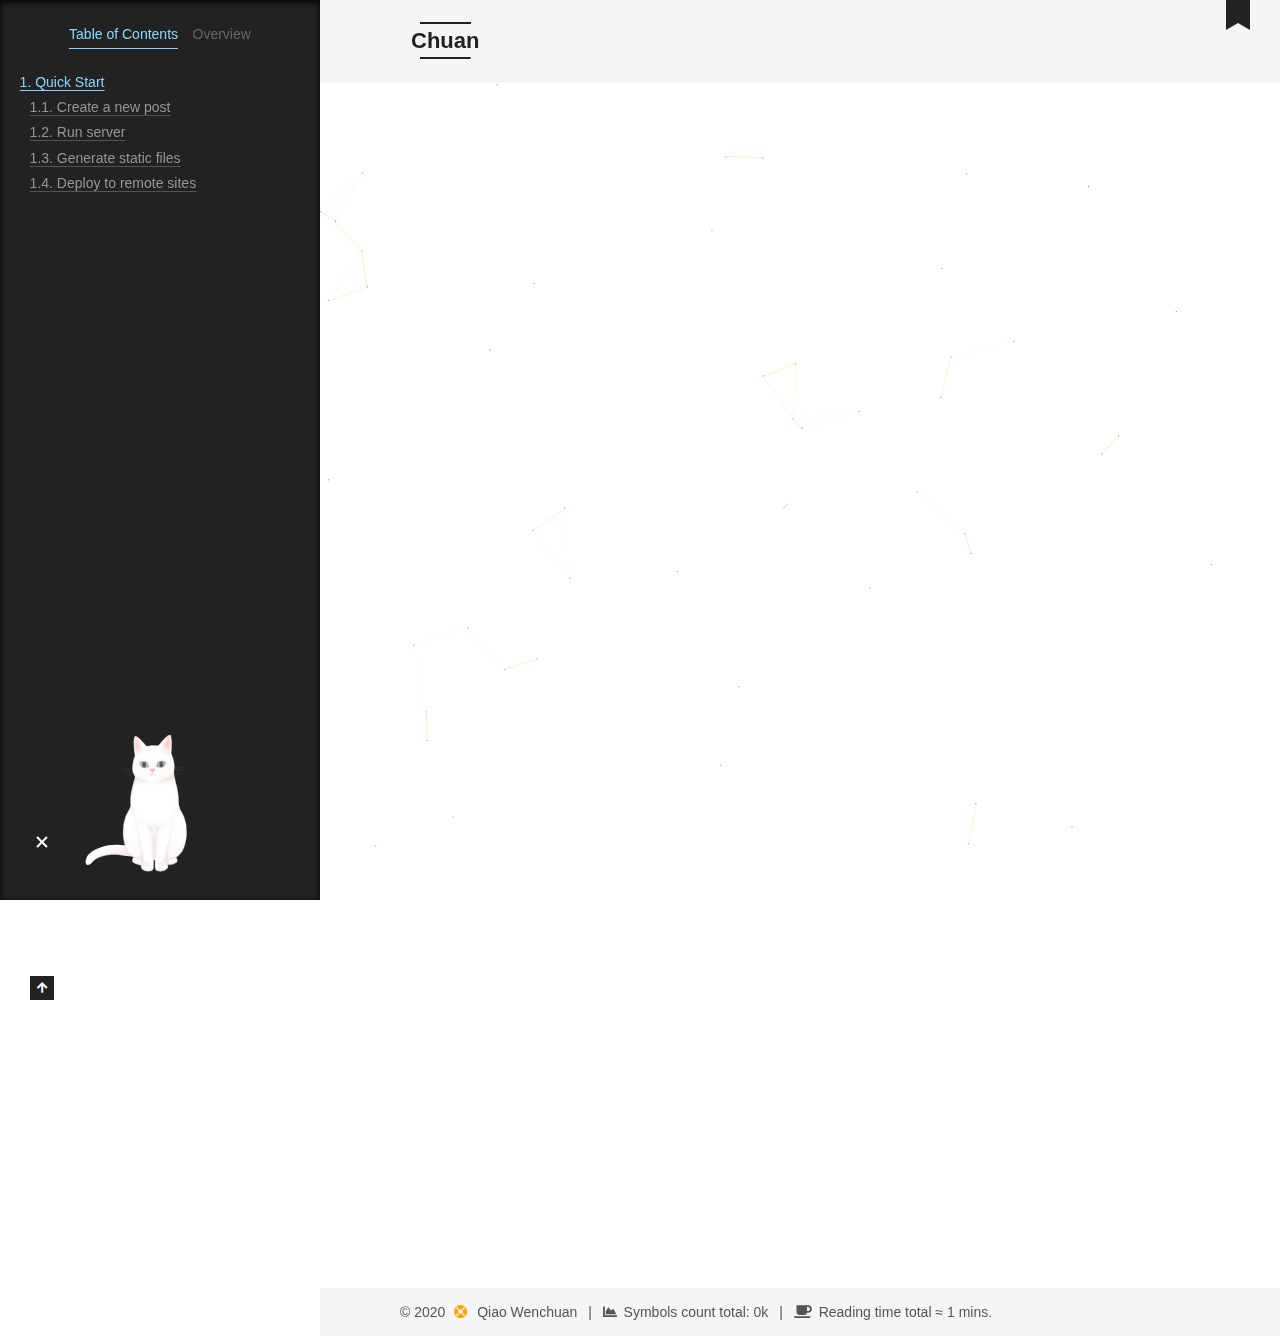
<file: 2020/09/29/hello-world/index.html>
<!DOCTYPE html>
<html lang="en">
<head>
  <meta charset="UTF-8">
<meta name="viewport" content="width=device-width, initial-scale=1, maximum-scale=2">
<meta name="theme-color" content="#222">
<meta name="generator" content="Hexo 5.2.0">
  <link rel="apple-touch-icon" sizes="180x180" href="/images/apple-touch-icon-next.png">
  <link rel="icon" type="image/png" sizes="32x32" href="/images/favicon-32x32-next.png">
  <link rel="icon" type="image/png" sizes="16x16" href="/images/favicon-16x16-next.png">
  <link rel="mask-icon" href="/images/logo.svg" color="#222">

<link rel="stylesheet" href="/css/main.css">


<link rel="stylesheet" href="/lib/font-awesome/css/all.min.css">

<script id="hexo-configurations">
    var NexT = window.NexT || {};
    var CONFIG = {"hostname":"example.com","root":"/","scheme":"Mist","version":"7.8.0","exturl":false,"sidebar":{"position":"left","display":"post","padding":18,"offset":12,"onmobile":false},"copycode":{"enable":true,"show_result":true,"style":null},"back2top":{"enable":true,"sidebar":false,"scrollpercent":false},"bookmark":{"enable":true,"color":"#222","save":"auto"},"fancybox":false,"mediumzoom":false,"lazyload":false,"pangu":false,"comments":{"style":"tabs","active":null,"storage":true,"lazyload":false,"nav":null},"algolia":{"hits":{"per_page":10},"labels":{"input_placeholder":"Search for Posts","hits_empty":"We didn't find any results for the search: ${query}","hits_stats":"${hits} results found in ${time} ms"}},"localsearch":{"enable":false,"trigger":"auto","top_n_per_article":1,"unescape":false,"preload":false},"motion":{"enable":true,"async":false,"transition":{"post_block":"fadeIn","post_header":"slideDownIn","post_body":"slideDownIn","coll_header":"slideLeftIn","sidebar":"slideUpIn"}}};
  </script>

  <meta name="description" content="Welcome to Hexo! This is your very first post. Check documentation for more info. If you get any problems when using Hexo, you can find the answer in troubleshooting or you can ask me on GitHub. Quick">
<meta property="og:type" content="article">
<meta property="og:title" content="Hello World">
<meta property="og:url" content="http://example.com/2020/09/29/hello-world/index.html">
<meta property="og:site_name" content="Chuan">
<meta property="og:description" content="Welcome to Hexo! This is your very first post. Check documentation for more info. If you get any problems when using Hexo, you can find the answer in troubleshooting or you can ask me on GitHub. Quick">
<meta property="og:locale" content="en_US">
<meta property="article:published_time" content="2020-09-29T09:57:50.678Z">
<meta property="article:modified_time" content="2020-09-29T09:57:50.678Z">
<meta property="article:author" content="Qiao Wenchuan">
<meta name="twitter:card" content="summary">

<link rel="canonical" href="http://example.com/2020/09/29/hello-world/">


<script id="page-configurations">
  // https://hexo.io/docs/variables.html
  CONFIG.page = {
    sidebar: "",
    isHome : false,
    isPost : true,
    lang   : 'en'
  };
</script>

  <title>Hello World | Chuan</title>
  






  <noscript>
  <style>
  .use-motion .brand,
  .use-motion .menu-item,
  .sidebar-inner,
  .use-motion .post-block,
  .use-motion .pagination,
  .use-motion .comments,
  .use-motion .post-header,
  .use-motion .post-body,
  .use-motion .collection-header { opacity: initial; }

  .use-motion .site-title,
  .use-motion .site-subtitle {
    opacity: initial;
    top: initial;
  }

  .use-motion .logo-line-before i { left: initial; }
  .use-motion .logo-line-after i { right: initial; }
  </style>
</noscript>

</head>

<body itemscope itemtype="http://schema.org/WebPage">
  <div class="container use-motion">
    <div class="headband"></div>

    <header class="header" itemscope itemtype="http://schema.org/WPHeader">
      <div class="header-inner"><div class="site-brand-container">
  <div class="site-nav-toggle">
    <div class="toggle" aria-label="Toggle navigation bar">
      <span class="toggle-line toggle-line-first"></span>
      <span class="toggle-line toggle-line-middle"></span>
      <span class="toggle-line toggle-line-last"></span>
    </div>
  </div>

  <div class="site-meta">

    <a href="/" class="brand" rel="start">
      <span class="logo-line-before"><i></i></span>
      <h1 class="site-title">Chuan</h1>
      <span class="logo-line-after"><i></i></span>
    </a>
      <p class="site-subtitle" itemprop="description">Welcome to my blog</p>
  </div>

  <div class="site-nav-right">
    <div class="toggle popup-trigger">
    </div>
  </div>
</div>




<nav class="site-nav">
  <ul id="menu" class="main-menu menu">
        <li class="menu-item menu-item-home">

    <a href="/" rel="section"><i class="fa fa-home fa-fw"></i>Home</a>

  </li>
        <li class="menu-item menu-item-tags">

    <a href="/tags/" rel="section"><i class="fa fa-tags fa-fw"></i>Tags<span class="badge">0</span></a>

  </li>
        <li class="menu-item menu-item-categories">

    <a href="/categories/" rel="section"><i class="fa fa-th-large fa-fw"></i>Categories<span class="badge">0</span></a>

  </li>
        <li class="menu-item menu-item-archives">

    <a href="/archives/" rel="section"><i class="fa fa-archive fa-fw"></i>Archives<span class="badge">1</span></a>

  </li>
  </ul>
</nav>




</div>
    </header>

    
  <div class="back-to-top">
    <i class="fa fa-arrow-up"></i>
    <span>0%</span>
  </div>
  <div class="reading-progress-bar"></div>
  <a role="button" class="book-mark-link book-mark-link-fixed"></a>


    <main class="main">
      <div class="main-inner">
        <div class="content-wrap">
          

          <div class="content post posts-expand">
            

    
  
  
  <article itemscope itemtype="http://schema.org/Article" class="post-block" lang="en">
    <link itemprop="mainEntityOfPage" href="http://example.com/2020/09/29/hello-world/">

    <span hidden itemprop="author" itemscope itemtype="http://schema.org/Person">
      <meta itemprop="image" content="/uploads/github.png">
      <meta itemprop="name" content="Qiao Wenchuan">
      <meta itemprop="description" content="Reinforcement Learning & Stochastic Optimization">
    </span>

    <span hidden itemprop="publisher" itemscope itemtype="http://schema.org/Organization">
      <meta itemprop="name" content="Chuan">
    </span>
      <header class="post-header">
        <h1 class="post-title" itemprop="name headline">
          Hello World
        </h1>

        <div class="post-meta">
            <span class="post-meta-item">
              <span class="post-meta-item-icon">
                <i class="far fa-calendar"></i>
              </span>
              <span class="post-meta-item-text">Posted on</span>

              <time title="Created: 2020-09-29 17:57:50" itemprop="dateCreated datePublished" datetime="2020-09-29T17:57:50+08:00">2020-09-29</time>
            </span>

          
            <span class="post-meta-item" title="Symbols count in article">
              <span class="post-meta-item-icon">
                <i class="far fa-file-word"></i>
              </span>
                <span class="post-meta-item-text">Symbols count in article: </span>
              <span>367</span>
            </span>
            <span class="post-meta-item" title="Reading time">
              <span class="post-meta-item-icon">
                <i class="far fa-clock"></i>
              </span>
                <span class="post-meta-item-text">Reading time &asymp;</span>
              <span>1 mins.</span>
            </span>

        </div>
      </header>

    
    
    
    <div class="post-body" itemprop="articleBody">

      
        <p>Welcome to <a target="_blank" rel="noopener" href="https://hexo.io/">Hexo</a>! This is your very first post. Check <a target="_blank" rel="noopener" href="https://hexo.io/docs/">documentation</a> for more info. If you get any problems when using Hexo, you can find the answer in <a target="_blank" rel="noopener" href="https://hexo.io/docs/troubleshooting.html">troubleshooting</a> or you can ask me on <a target="_blank" rel="noopener" href="https://github.com/hexojs/hexo/issues">GitHub</a>.</p>
<h2 id="Quick-Start"><a href="#Quick-Start" class="headerlink" title="Quick Start"></a>Quick Start</h2><h3 id="Create-a-new-post"><a href="#Create-a-new-post" class="headerlink" title="Create a new post"></a>Create a new post</h3><figure class="highlight bash"><table><tr><td class="gutter"><pre><span class="line">1</span><br></pre></td><td class="code"><pre><span class="line">$ hexo new <span class="string">&quot;My New Post&quot;</span></span><br></pre></td></tr></table></figure>

<p>More info: <a target="_blank" rel="noopener" href="https://hexo.io/docs/writing.html">Writing</a></p>
<h3 id="Run-server"><a href="#Run-server" class="headerlink" title="Run server"></a>Run server</h3><figure class="highlight bash"><table><tr><td class="gutter"><pre><span class="line">1</span><br></pre></td><td class="code"><pre><span class="line">$ hexo server</span><br></pre></td></tr></table></figure>

<p>More info: <a target="_blank" rel="noopener" href="https://hexo.io/docs/server.html">Server</a></p>
<h3 id="Generate-static-files"><a href="#Generate-static-files" class="headerlink" title="Generate static files"></a>Generate static files</h3><figure class="highlight bash"><table><tr><td class="gutter"><pre><span class="line">1</span><br></pre></td><td class="code"><pre><span class="line">$ hexo generate</span><br></pre></td></tr></table></figure>

<p>More info: <a target="_blank" rel="noopener" href="https://hexo.io/docs/generating.html">Generating</a></p>
<h3 id="Deploy-to-remote-sites"><a href="#Deploy-to-remote-sites" class="headerlink" title="Deploy to remote sites"></a>Deploy to remote sites</h3><figure class="highlight bash"><table><tr><td class="gutter"><pre><span class="line">1</span><br></pre></td><td class="code"><pre><span class="line">$ hexo deploy</span><br></pre></td></tr></table></figure>

<p>More info: <a target="_blank" rel="noopener" href="https://hexo.io/docs/one-command-deployment.html">Deployment</a></p>

    </div>

    
    
    

      <footer class="post-footer">

        


        
      </footer>
    
  </article>
  
  
  



          </div>
          

<script>
  window.addEventListener('tabs:register', () => {
    let { activeClass } = CONFIG.comments;
    if (CONFIG.comments.storage) {
      activeClass = localStorage.getItem('comments_active') || activeClass;
    }
    if (activeClass) {
      let activeTab = document.querySelector(`a[href="#comment-${activeClass}"]`);
      if (activeTab) {
        activeTab.click();
      }
    }
  });
  if (CONFIG.comments.storage) {
    window.addEventListener('tabs:click', event => {
      if (!event.target.matches('.tabs-comment .tab-content .tab-pane')) return;
      let commentClass = event.target.classList[1];
      localStorage.setItem('comments_active', commentClass);
    });
  }
</script>

        </div>
          
  
  <div class="toggle sidebar-toggle">
    <span class="toggle-line toggle-line-first"></span>
    <span class="toggle-line toggle-line-middle"></span>
    <span class="toggle-line toggle-line-last"></span>
  </div>

  <aside class="sidebar">
    <div class="sidebar-inner">

      <ul class="sidebar-nav motion-element">
        <li class="sidebar-nav-toc">
          Table of Contents
        </li>
        <li class="sidebar-nav-overview">
          Overview
        </li>
      </ul>

      <!--noindex-->
      <div class="post-toc-wrap sidebar-panel">
          <div class="post-toc motion-element"><ol class="nav"><li class="nav-item nav-level-2"><a class="nav-link" href="#Quick-Start"><span class="nav-number">1.</span> <span class="nav-text">Quick Start</span></a><ol class="nav-child"><li class="nav-item nav-level-3"><a class="nav-link" href="#Create-a-new-post"><span class="nav-number">1.1.</span> <span class="nav-text">Create a new post</span></a></li><li class="nav-item nav-level-3"><a class="nav-link" href="#Run-server"><span class="nav-number">1.2.</span> <span class="nav-text">Run server</span></a></li><li class="nav-item nav-level-3"><a class="nav-link" href="#Generate-static-files"><span class="nav-number">1.3.</span> <span class="nav-text">Generate static files</span></a></li><li class="nav-item nav-level-3"><a class="nav-link" href="#Deploy-to-remote-sites"><span class="nav-number">1.4.</span> <span class="nav-text">Deploy to remote sites</span></a></li></ol></li></ol></div>
      </div>
      <!--/noindex-->

      <div class="site-overview-wrap sidebar-panel">
        <div class="site-author motion-element" itemprop="author" itemscope itemtype="http://schema.org/Person">
    <img class="site-author-image" itemprop="image" alt="Qiao Wenchuan"
      src="/uploads/github.png">
  <p class="site-author-name" itemprop="name">Qiao Wenchuan</p>
  <div class="site-description" itemprop="description">Reinforcement Learning & Stochastic Optimization</div>
</div>
<div class="site-state-wrap motion-element">
  <nav class="site-state">
      <div class="site-state-item site-state-posts">
          <a href="/archives/">
        
          <span class="site-state-item-count">1</span>
          <span class="site-state-item-name">posts</span>
        </a>
      </div>
  </nav>
</div>



      </div>
	  <iframe frameborder="no" border="0" marginwidth="0" marginheight="0" width=330 height=86 src="//music.163.com/outchain/player?type=2&id=467744316&auto=1&height=66"></iframe>
    </div>
  </aside>
  <div id="sidebar-dimmer"></div>


      </div>
    </main>

    <footer class="footer">
      <div class="footer-inner">
        

        

<div class="copyright">
  
  &copy; 
  <span itemprop="copyrightYear">2020</span>
  <span class="with-love">
    <i class="fa fa-life-ring fa-pulse"></i>
  </span>
  <span class="author" itemprop="copyrightHolder">Qiao Wenchuan</span>
    <span class="post-meta-divider">|</span>
    <span class="post-meta-item-icon">
      <i class="fa fa-chart-area"></i>
    </span>
      <span class="post-meta-item-text">Symbols count total: </span>
    <span title="Symbols count total">0k</span>
    <span class="post-meta-divider">|</span>
    <span class="post-meta-item-icon">
      <i class="fa fa-coffee"></i>
    </span>
      <span class="post-meta-item-text">Reading time total &asymp;</span>
    <span title="Reading time total">1 mins.</span>
</div>

        








      </div>
    </footer>
  </div>

  
  
  <script color='255,165,0' opacity='0.5' zIndex='-1' count='73' src="/lib/canvas-nest/canvas-nest.min.js"></script>
  <script src="/lib/anime.min.js"></script>
  <script src="/lib/velocity/velocity.min.js"></script>
  <script src="/lib/velocity/velocity.ui.min.js"></script>

<script src="/js/utils.js"></script>

<script src="/js/motion.js"></script>


<script src="/js/schemes/muse.js"></script>


<script src="/js/next-boot.js"></script>

<script src="/js/bookmark.js"></script>




  















  

  


<script src="/live2dw/lib/L2Dwidget.min.js?094cbace49a39548bed64abff5988b05"></script><script>L2Dwidget.init({"pluginRootPath":"live2dw/","pluginJsPath":"lib/","pluginModelPath":"assets/","model":{"jsonPath":"/live2dw/assets/tororo.model.json"},"display":{"position":"left","width":150,"height":300,"hOffset":80,"vOffset":-50},"mobile":{"show":false},"log":false,"tagMode":false});</script></body>
</html>
</file>
<file: css/main.css>
:root {
  --body-bg-color: #fff;
  --content-bg-color: #f5f5f5;
  --card-bg-color: #f5f5f5;
  --text-color: #555;
  --blockquote-color: #666;
  --link-color: #555;
  --link-hover-color: #222;
  --brand-color: #222;
  --brand-hover-color: #222;
  --table-row-odd-bg-color: #f9f9f9;
  --table-row-hover-bg-color: #f5f5f5;
  --menu-item-bg-color: #ddd;
  --btn-default-bg: transparent;
  --btn-default-color: var(--link-color);
  --btn-default-border-color: var(--link-color);
  --btn-default-hover-bg: transparent;
  --btn-default-hover-color: var(--link-hover-color);
  --btn-default-hover-border-color: var(--link-hover-color);
}
html {
  line-height: 1.15; /* 1 */
  -webkit-text-size-adjust: 100%; /* 2 */
}
body {
  margin: 0;
}
main {
  display: block;
}
h1 {
  font-size: 2em;
  margin: 0.67em 0;
}
hr {
  box-sizing: content-box; /* 1 */
  height: 0; /* 1 */
  overflow: visible; /* 2 */
}
pre {
  font-family: monospace, monospace; /* 1 */
  font-size: 1em; /* 2 */
}
a {
  background: transparent;
}
abbr[title] {
  border-bottom: none; /* 1 */
  text-decoration: underline; /* 2 */
  text-decoration: underline dotted; /* 2 */
}
b,
strong {
  font-weight: bolder;
}
code,
kbd,
samp {
  font-family: monospace, monospace; /* 1 */
  font-size: 1em; /* 2 */
}
small {
  font-size: 80%;
}
sub,
sup {
  font-size: 75%;
  line-height: 0;
  position: relative;
  vertical-align: baseline;
}
sub {
  bottom: -0.25em;
}
sup {
  top: -0.5em;
}
img {
  border-style: none;
}
button,
input,
optgroup,
select,
textarea {
  font-family: inherit; /* 1 */
  font-size: 100%; /* 1 */
  line-height: 1.15; /* 1 */
  margin: 0; /* 2 */
}
button,
input {
/* 1 */
  overflow: visible;
}
button,
select {
/* 1 */
  text-transform: none;
}
button,
[type='button'],
[type='reset'],
[type='submit'] {
  -webkit-appearance: button;
}
button::-moz-focus-inner,
[type='button']::-moz-focus-inner,
[type='reset']::-moz-focus-inner,
[type='submit']::-moz-focus-inner {
  border-style: none;
  padding: 0;
}
button:-moz-focusring,
[type='button']:-moz-focusring,
[type='reset']:-moz-focusring,
[type='submit']:-moz-focusring {
  outline: 1px dotted ButtonText;
}
fieldset {
  padding: 0.35em 0.75em 0.625em;
}
legend {
  box-sizing: border-box; /* 1 */
  color: inherit; /* 2 */
  display: table; /* 1 */
  max-width: 100%; /* 1 */
  padding: 0; /* 3 */
  white-space: normal; /* 1 */
}
progress {
  vertical-align: baseline;
}
textarea {
  overflow: auto;
}
[type='checkbox'],
[type='radio'] {
  box-sizing: border-box; /* 1 */
  padding: 0; /* 2 */
}
[type='number']::-webkit-inner-spin-button,
[type='number']::-webkit-outer-spin-button {
  height: auto;
}
[type='search'] {
  outline-offset: -2px; /* 2 */
  -webkit-appearance: textfield; /* 1 */
}
[type='search']::-webkit-search-decoration {
  -webkit-appearance: none;
}
::-webkit-file-upload-button {
  font: inherit; /* 2 */
  -webkit-appearance: button; /* 1 */
}
details {
  display: block;
}
summary {
  display: list-item;
}
template {
  display: none;
}
[hidden] {
  display: none;
}
::selection {
  background: #262a30;
  color: #eee;
}
html,
body {
  height: 100%;
}
body {
  background: var(--body-bg-color);
  color: var(--text-color);
  font-family: 'Lato', "PingFang SC", "Microsoft YaHei", sans-serif;
  font-size: 1em;
  line-height: 2;
}
@media (max-width: 991px) {
  body {
    padding-left: 0 !important;
    padding-right: 0 !important;
  }
}
h1,
h2,
h3,
h4,
h5,
h6 {
  font-family: 'Lato', "PingFang SC", "Microsoft YaHei", sans-serif;
  font-weight: bold;
  line-height: 1.5;
  margin: 20px 0 15px;
}
h1 {
  font-size: 1.5em;
}
h2 {
  font-size: 1.375em;
}
h3 {
  font-size: 1.25em;
}
h4 {
  font-size: 1.125em;
}
h5 {
  font-size: 1em;
}
h6 {
  font-size: 0.875em;
}
p {
  margin: 0 0 20px 0;
}
a,
span.exturl {
  border-bottom: 1px solid #ccc;
  color: var(--link-color);
  outline: 0;
  text-decoration: none;
  overflow-wrap: break-word;
  word-wrap: break-word;
  cursor: pointer;
}
a:hover,
span.exturl:hover {
  border-bottom-color: var(--link-hover-color);
  color: var(--link-hover-color);
}
iframe,
img,
video {
  display: block;
  margin-left: auto;
  margin-right: auto;
  max-width: 100%;
}
hr {
  background-image: repeating-linear-gradient(-45deg, #ddd, #ddd 4px, transparent 4px, transparent 8px);
  border: 0;
  height: 3px;
  margin: 40px 0;
}
blockquote {
  border-left: 4px solid #ddd;
  color: var(--blockquote-color);
  margin: 0;
  padding: 0 15px;
}
blockquote cite::before {
  content: '-';
  padding: 0 5px;
}
dt {
  font-weight: bold;
}
dd {
  margin: 0;
  padding: 0;
}
kbd {
  background-color: #f5f5f5;
  background-image: linear-gradient(#eee, #fff, #eee);
  border: 1px solid #ccc;
  border-radius: 0.2em;
  box-shadow: 0.1em 0.1em 0.2em rgba(0,0,0,0.1);
  color: #555;
  font-family: inherit;
  padding: 0.1em 0.3em;
  white-space: nowrap;
}
.table-container {
  overflow: auto;
}
table {
  border-collapse: collapse;
  border-spacing: 0;
  font-size: 0.875em;
  margin: 0 0 20px 0;
  width: 100%;
}
tbody tr:nth-of-type(odd) {
  background: var(--table-row-odd-bg-color);
}
tbody tr:hover {
  background: var(--table-row-hover-bg-color);
}
caption,
th,
td {
  font-weight: normal;
  padding: 8px;
  vertical-align: middle;
}
th,
td {
  border: 1px solid #ddd;
  border-bottom: 3px solid #ddd;
}
th {
  font-weight: 700;
  padding-bottom: 10px;
}
td {
  border-bottom-width: 1px;
}
.btn {
  background: var(--btn-default-bg);
  border: 2px solid var(--btn-default-border-color);
  border-radius: 0;
  color: var(--btn-default-color);
  display: inline-block;
  font-size: 0.875em;
  line-height: 2;
  padding: 0 20px;
  text-decoration: none;
  transition-property: background-color;
  transition-delay: 0s;
  transition-duration: 0.2s;
  transition-timing-function: ease-in-out;
}
.btn:hover {
  background: var(--btn-default-hover-bg);
  border-color: var(--btn-default-hover-border-color);
  color: var(--btn-default-hover-color);
}
.btn + .btn {
  margin: 0 0 8px 8px;
}
.btn .fa-fw {
  text-align: left;
  width: 1.285714285714286em;
}
.toggle {
  line-height: 0;
}
.toggle .toggle-line {
  background: #fff;
  display: inline-block;
  height: 2px;
  left: 0;
  position: relative;
  top: 0;
  transition: all 0.4s;
  vertical-align: top;
  width: 100%;
}
.toggle .toggle-line:not(:first-child) {
  margin-top: 3px;
}
.toggle.toggle-arrow .toggle-line-first {
  left: 50%;
  top: 2px;
  transform: rotate(45deg);
  width: 50%;
}
.toggle.toggle-arrow .toggle-line-middle {
  left: 2px;
  width: 90%;
}
.toggle.toggle-arrow .toggle-line-last {
  left: 50%;
  top: -2px;
  transform: rotate(-45deg);
  width: 50%;
}
.toggle.toggle-close .toggle-line-first {
  transform: rotate(-45deg);
  top: 5px;
}
.toggle.toggle-close .toggle-line-middle {
  opacity: 0;
}
.toggle.toggle-close .toggle-line-last {
  transform: rotate(45deg);
  top: -5px;
}
.highlight-container {
  position: relative;
}
.highlight-container:hover .copy-btn,
.highlight-container .copy-btn:focus {
  opacity: 1;
}
.copy-btn {
  color: #333;
  cursor: pointer;
  line-height: 1.6;
  opacity: 0;
  padding: 2px 6px;
  position: absolute;
  transition-delay: 0s;
  transition-duration: 0.2s;
  transition-timing-function: ease-in-out;
  background-color: #eee;
  background-image: linear-gradient(#fcfcfc, #eee);
  border: 1px solid #d5d5d5;
  border-radius: 3px;
  font-size: 0.8125em;
  right: 4px;
  top: 8px;
}
.highlight,
pre {
  background: #f7f7f7;
  color: #4d4d4c;
  line-height: 1.6;
  margin: 0 auto 20px;
}
pre,
code {
  font-family: consolas, Menlo, monospace, "PingFang SC", "Microsoft YaHei";
}
code {
  background: #eee;
  border-radius: 3px;
  color: #555;
  padding: 2px 4px;
  overflow-wrap: break-word;
  word-wrap: break-word;
}
.highlight *::selection {
  background: #d6d6d6;
}
.highlight pre {
  border: 0;
  margin: 0;
  padding: 10px 0;
}
.highlight table {
  border: 0;
  margin: 0;
  width: auto;
}
.highlight td {
  border: 0;
  padding: 0;
}
.highlight figcaption {
  background: #eff2f3;
  color: #4d4d4c;
  display: flex;
  font-size: 0.875em;
  justify-content: space-between;
  line-height: 1.2;
  padding: 0.5em;
}
.highlight figcaption a {
  color: #4d4d4c;
}
.highlight figcaption a:hover {
  border-bottom-color: #4d4d4c;
}
.highlight .gutter {
  -moz-user-select: none;
  -ms-user-select: none;
  -webkit-user-select: none;
  user-select: none;
}
.highlight .gutter pre {
  background: #eff2f3;
  color: #869194;
  padding-left: 10px;
  padding-right: 10px;
  text-align: right;
}
.highlight .code pre {
  background: #f7f7f7;
  padding-left: 10px;
  width: 100%;
}
.gist table {
  width: auto;
}
.gist table td {
  border: 0;
}
pre {
  overflow: auto;
  padding: 10px;
}
pre code {
  background: none;
  color: #4d4d4c;
  font-size: 0.875em;
  padding: 0;
  text-shadow: none;
}
pre .deletion {
  background: #fdd;
}
pre .addition {
  background: #dfd;
}
pre .meta {
  color: #eab700;
  -moz-user-select: none;
  -ms-user-select: none;
  -webkit-user-select: none;
  user-select: none;
}
pre .comment {
  color: #8e908c;
}
pre .variable,
pre .attribute,
pre .tag,
pre .name,
pre .regexp,
pre .ruby .constant,
pre .xml .tag .title,
pre .xml .pi,
pre .xml .doctype,
pre .html .doctype,
pre .css .id,
pre .css .class,
pre .css .pseudo {
  color: #c82829;
}
pre .number,
pre .preprocessor,
pre .built_in,
pre .builtin-name,
pre .literal,
pre .params,
pre .constant,
pre .command {
  color: #f5871f;
}
pre .ruby .class .title,
pre .css .rules .attribute,
pre .string,
pre .symbol,
pre .value,
pre .inheritance,
pre .header,
pre .ruby .symbol,
pre .xml .cdata,
pre .special,
pre .formula {
  color: #718c00;
}
pre .title,
pre .css .hexcolor {
  color: #3e999f;
}
pre .function,
pre .python .decorator,
pre .python .title,
pre .ruby .function .title,
pre .ruby .title .keyword,
pre .perl .sub,
pre .javascript .title,
pre .coffeescript .title {
  color: #4271ae;
}
pre .keyword,
pre .javascript .function {
  color: #8959a8;
}
.blockquote-center {
  border-left: none;
  margin: 40px 0;
  padding: 0;
  position: relative;
  text-align: center;
}
.blockquote-center .fa {
  display: block;
  opacity: 0.6;
  position: absolute;
  width: 100%;
}
.blockquote-center .fa-quote-left {
  border-top: 1px solid #ccc;
  text-align: left;
  top: -20px;
}
.blockquote-center .fa-quote-right {
  border-bottom: 1px solid #ccc;
  text-align: right;
  bottom: -20px;
}
.blockquote-center p,
.blockquote-center div {
  text-align: center;
}
.post-body .group-picture img {
  margin: 0 auto;
  padding: 0 3px;
}
.group-picture-row {
  margin-bottom: 6px;
  overflow: hidden;
}
.group-picture-column {
  float: left;
  margin-bottom: 10px;
}
.post-body .label {
  color: #555;
  display: inline;
  padding: 0 2px;
}
.post-body .label.default {
  background: #f0f0f0;
}
.post-body .label.primary {
  background: #efe6f7;
}
.post-body .label.info {
  background: #e5f2f8;
}
.post-body .label.success {
  background: #e7f4e9;
}
.post-body .label.warning {
  background: #fcf6e1;
}
.post-body .label.danger {
  background: #fae8eb;
}
.post-body .tabs {
  margin-bottom: 20px;
}
.post-body .tabs,
.tabs-comment {
  display: block;
  padding-top: 10px;
  position: relative;
}
.post-body .tabs ul.nav-tabs,
.tabs-comment ul.nav-tabs {
  display: flex;
  flex-wrap: wrap;
  margin: 0;
  margin-bottom: -1px;
  padding: 0;
}
@media (max-width: 413px) {
  .post-body .tabs ul.nav-tabs,
  .tabs-comment ul.nav-tabs {
    display: block;
    margin-bottom: 5px;
  }
}
.post-body .tabs ul.nav-tabs li.tab,
.tabs-comment ul.nav-tabs li.tab {
  border-bottom: 1px solid #ddd;
  border-left: 1px solid transparent;
  border-right: 1px solid transparent;
  border-top: 3px solid transparent;
  flex-grow: 1;
  list-style-type: none;
  border-radius: 0 0 0 0;
}
@media (max-width: 413px) {
  .post-body .tabs ul.nav-tabs li.tab,
  .tabs-comment ul.nav-tabs li.tab {
    border-bottom: 1px solid transparent;
    border-left: 3px solid transparent;
    border-right: 1px solid transparent;
    border-top: 1px solid transparent;
  }
}
@media (max-width: 413px) {
  .post-body .tabs ul.nav-tabs li.tab,
  .tabs-comment ul.nav-tabs li.tab {
    border-radius: 0;
  }
}
.post-body .tabs ul.nav-tabs li.tab a,
.tabs-comment ul.nav-tabs li.tab a {
  border-bottom: initial;
  display: block;
  line-height: 1.8;
  outline: 0;
  padding: 0.25em 0.75em;
  text-align: center;
  transition-delay: 0s;
  transition-duration: 0.2s;
  transition-timing-function: ease-out;
}
.post-body .tabs ul.nav-tabs li.tab a i,
.tabs-comment ul.nav-tabs li.tab a i {
  width: 1.285714285714286em;
}
.post-body .tabs ul.nav-tabs li.tab.active,
.tabs-comment ul.nav-tabs li.tab.active {
  border-bottom: 1px solid transparent;
  border-left: 1px solid #ddd;
  border-right: 1px solid #ddd;
  border-top: 3px solid #fc6423;
}
@media (max-width: 413px) {
  .post-body .tabs ul.nav-tabs li.tab.active,
  .tabs-comment ul.nav-tabs li.tab.active {
    border-bottom: 1px solid #ddd;
    border-left: 3px solid #fc6423;
    border-right: 1px solid #ddd;
    border-top: 1px solid #ddd;
  }
}
.post-body .tabs ul.nav-tabs li.tab.active a,
.tabs-comment ul.nav-tabs li.tab.active a {
  color: var(--link-color);
  cursor: default;
}
.post-body .tabs .tab-content .tab-pane,
.tabs-comment .tab-content .tab-pane {
  border: 1px solid #ddd;
  border-top: 0;
  padding: 20px 20px 0 20px;
  border-radius: 0;
}
.post-body .tabs .tab-content .tab-pane:not(.active),
.tabs-comment .tab-content .tab-pane:not(.active) {
  display: none;
}
.post-body .tabs .tab-content .tab-pane.active,
.tabs-comment .tab-content .tab-pane.active {
  display: block;
}
.post-body .tabs .tab-content .tab-pane.active:nth-of-type(1),
.tabs-comment .tab-content .tab-pane.active:nth-of-type(1) {
  border-radius: 0 0 0 0;
}
@media (max-width: 413px) {
  .post-body .tabs .tab-content .tab-pane.active:nth-of-type(1),
  .tabs-comment .tab-content .tab-pane.active:nth-of-type(1) {
    border-radius: 0;
  }
}
.post-body .note {
  border-radius: 3px;
  margin-bottom: 20px;
  padding: 1em;
  position: relative;
  border: 1px solid #eee;
  border-left-width: 5px;
}
.post-body .note h2,
.post-body .note h3,
.post-body .note h4,
.post-body .note h5,
.post-body .note h6 {
  margin-top: 0;
  border-bottom: initial;
  margin-bottom: 0;
  padding-top: 0;
}
.post-body .note p:first-child,
.post-body .note ul:first-child,
.post-body .note ol:first-child,
.post-body .note table:first-child,
.post-body .note pre:first-child,
.post-body .note blockquote:first-child,
.post-body .note img:first-child {
  margin-top: 0;
}
.post-body .note p:last-child,
.post-body .note ul:last-child,
.post-body .note ol:last-child,
.post-body .note table:last-child,
.post-body .note pre:last-child,
.post-body .note blockquote:last-child,
.post-body .note img:last-child {
  margin-bottom: 0;
}
.post-body .note.default {
  border-left-color: #777;
}
.post-body .note.default h2,
.post-body .note.default h3,
.post-body .note.default h4,
.post-body .note.default h5,
.post-body .note.default h6 {
  color: #777;
}
.post-body .note.primary {
  border-left-color: #6f42c1;
}
.post-body .note.primary h2,
.post-body .note.primary h3,
.post-body .note.primary h4,
.post-body .note.primary h5,
.post-body .note.primary h6 {
  color: #6f42c1;
}
.post-body .note.info {
  border-left-color: #428bca;
}
.post-body .note.info h2,
.post-body .note.info h3,
.post-body .note.info h4,
.post-body .note.info h5,
.post-body .note.info h6 {
  color: #428bca;
}
.post-body .note.success {
  border-left-color: #5cb85c;
}
.post-body .note.success h2,
.post-body .note.success h3,
.post-body .note.success h4,
.post-body .note.success h5,
.post-body .note.success h6 {
  color: #5cb85c;
}
.post-body .note.warning {
  border-left-color: #f0ad4e;
}
.post-body .note.warning h2,
.post-body .note.warning h3,
.post-body .note.warning h4,
.post-body .note.warning h5,
.post-body .note.warning h6 {
  color: #f0ad4e;
}
.post-body .note.danger {
  border-left-color: #d9534f;
}
.post-body .note.danger h2,
.post-body .note.danger h3,
.post-body .note.danger h4,
.post-body .note.danger h5,
.post-body .note.danger h6 {
  color: #d9534f;
}
.pagination .prev,
.pagination .next,
.pagination .page-number,
.pagination .space {
  display: inline-block;
  margin: 0 10px;
  padding: 0 11px;
  position: relative;
  top: -1px;
}
@media (max-width: 767px) {
  .pagination .prev,
  .pagination .next,
  .pagination .page-number,
  .pagination .space {
    margin: 0 5px;
  }
}
.pagination {
  border-top: 1px solid #eee;
  margin: 120px 0 0;
  text-align: center;
}
.pagination .prev,
.pagination .next,
.pagination .page-number {
  border-bottom: 0;
  border-top: 1px solid #eee;
  transition-property: border-color;
  transition-delay: 0s;
  transition-duration: 0.2s;
  transition-timing-function: ease-in-out;
}
.pagination .prev:hover,
.pagination .next:hover,
.pagination .page-number:hover {
  border-top-color: #222;
}
.pagination .space {
  margin: 0;
  padding: 0;
}
.pagination .prev {
  margin-left: 0;
}
.pagination .next {
  margin-right: 0;
}
.pagination .page-number.current {
  background: #ccc;
  border-top-color: #ccc;
  color: #fff;
}
@media (max-width: 767px) {
  .pagination {
    border-top: none;
  }
  .pagination .prev,
  .pagination .next,
  .pagination .page-number {
    border-bottom: 1px solid #eee;
    border-top: 0;
    margin-bottom: 10px;
    padding: 0 10px;
  }
  .pagination .prev:hover,
  .pagination .next:hover,
  .pagination .page-number:hover {
    border-bottom-color: #222;
  }
}
.comments {
  margin-top: 60px;
  overflow: hidden;
}
.comment-button-group {
  display: flex;
  flex-wrap: wrap-reverse;
  justify-content: center;
  margin: 1em 0;
}
.comment-button-group .comment-button {
  margin: 0.1em 0.2em;
}
.comment-button-group .comment-button.active {
  background: var(--btn-default-hover-bg);
  border-color: var(--btn-default-hover-border-color);
  color: var(--btn-default-hover-color);
}
.comment-position {
  display: none;
}
.comment-position.active {
  display: block;
}
.tabs-comment {
  background: var(--content-bg-color);
  margin-top: 4em;
  padding-top: 0;
}
.tabs-comment .comments {
  border: 0;
  box-shadow: none;
  margin-top: 0;
  padding-top: 0;
}
.container {
  min-height: 100%;
  position: relative;
}
.main-inner {
  margin: 0 auto;
  width: 700px;
}
@media (min-width: 1200px) {
  .main-inner {
    width: 800px;
  }
}
@media (min-width: 1600px) {
  .main-inner {
    width: 900px;
  }
}
@media (max-width: 767px) {
  .content-wrap {
    padding: 0 20px;
  }
}
.header {
  background: transparent;
}
.header-inner {
  margin: 0 auto;
  width: 700px;
}
@media (min-width: 1200px) {
  .header-inner {
    width: 800px;
  }
}
@media (min-width: 1600px) {
  .header-inner {
    width: 900px;
  }
}
.site-brand-container {
  display: flex;
  flex-shrink: 0;
  padding: 0 10px;
}
.headband {
  background: #222;
  height: 3px;
}
.site-meta {
  flex-grow: 1;
  text-align: left;
}
@media (max-width: 767px) {
  .site-meta {
    text-align: center;
  }
}
.brand {
  border-bottom: none;
  color: var(--brand-color);
  display: inline-block;
  line-height: 1.375em;
  padding: 0 40px;
  position: relative;
}
.brand:hover {
  color: var(--brand-hover-color);
}
.site-title {
  font-family: 'Lato', "PingFang SC", "Microsoft YaHei", sans-serif;
  font-size: 1.375em;
  font-weight: normal;
  margin: 0;
}
.site-subtitle {
  color: #999;
  font-size: 0.8125em;
  margin: 10px 0;
}
.use-motion .brand {
  opacity: 0;
}
.use-motion .site-title,
.use-motion .site-subtitle,
.use-motion .custom-logo-image {
  opacity: 0;
  position: relative;
  top: -10px;
}
.site-nav-toggle,
.site-nav-right {
  display: none;
}
@media (max-width: 767px) {
  .site-nav-toggle,
  .site-nav-right {
    display: flex;
    flex-direction: column;
    justify-content: center;
  }
}
.site-nav-toggle .toggle,
.site-nav-right .toggle {
  color: var(--text-color);
  padding: 10px;
  width: 22px;
}
.site-nav-toggle .toggle .toggle-line,
.site-nav-right .toggle .toggle-line {
  background: var(--text-color);
  border-radius: 1px;
}
.site-nav {
  display: block;
}
@media (max-width: 767px) {
  .site-nav {
    clear: both;
    display: none;
  }
}
.site-nav.site-nav-on {
  display: block;
}
.menu {
  margin-top: 20px;
  padding-left: 0;
  text-align: center;
}
.menu-item {
  display: inline-block;
  list-style: none;
  margin: 0 10px;
}
@media (max-width: 767px) {
  .menu-item {
    display: block;
    margin-top: 10px;
  }
  .menu-item.menu-item-search {
    display: none;
  }
}
.menu-item a,
.menu-item span.exturl {
  border-bottom: 0;
  display: block;
  font-size: 0.8125em;
  transition-property: border-color;
  transition-delay: 0s;
  transition-duration: 0.2s;
  transition-timing-function: ease-in-out;
}
@media (hover: none) {
  .menu-item a:hover,
  .menu-item span.exturl:hover {
    border-bottom-color: transparent !important;
  }
}
.menu-item .fa,
.menu-item .fab,
.menu-item .far,
.menu-item .fas {
  margin-right: 8px;
}
.menu-item .badge {
  display: inline-block;
  font-weight: bold;
  line-height: 1;
  margin-left: 0.35em;
  margin-top: 0.35em;
  text-align: center;
  white-space: nowrap;
}
@media (max-width: 767px) {
  .menu-item .badge {
    float: right;
    margin-left: 0;
  }
}
.menu-item-active a,
.menu .menu-item a:hover,
.menu .menu-item span.exturl:hover {
  background: var(--menu-item-bg-color);
}
.use-motion .menu-item {
  opacity: 0;
}
.book-mark-link {
  border-bottom: none;
  display: inline-block;
  position: fixed;
  right: 30px;
  top: -10px;
  transition: 0.3s;
}
@media (max-width: 991px) {
  .book-mark-link {
    display: none;
  }
}
.book-mark-link::before {
  color: #222;
  content: '\f02e';
  font-size: 32px;
  line-height: 1;
  font-family: 'Font Awesome 5 Free';
  font-weight: 900;
}
.book-mark-link:hover,
.book-mark-link-fixed {
  top: -2px;
}
.sidebar {
  background: #222;
  bottom: 0;
  box-shadow: inset 0 2px 6px #000;
  position: fixed;
  top: 0;
}
@media (max-width: 991px) {
  .sidebar {
    display: none;
  }
}
.sidebar-inner {
  color: #999;
  padding: 18px 10px;
  text-align: center;
}
.cc-license {
  margin-top: 10px;
  text-align: center;
}
.cc-license .cc-opacity {
  border-bottom: none;
  opacity: 0.7;
}
.cc-license .cc-opacity:hover {
  opacity: 0.9;
}
.cc-license img {
  display: inline-block;
}
.site-author-image {
  border: 2px solid #333;
  display: block;
  margin: 0 auto;
  max-width: 96px;
  padding: 2px;
  border-radius: 50%;
}
.site-author-name {
  color: #f5f5f5;
  font-weight: normal;
  margin: 5px 0 0;
  text-align: center;
}
.site-description {
  color: #999;
  font-size: 1em;
  margin-top: 5px;
  text-align: center;
}
.links-of-author {
  margin-top: 15px;
}
.links-of-author a,
.links-of-author span.exturl {
  border-bottom-color: #555;
  display: inline-block;
  font-size: 0.8125em;
  margin-bottom: 10px;
  margin-right: 10px;
  vertical-align: middle;
}
.links-of-author a::before,
.links-of-author span.exturl::before {
  background: #533b8b;
  border-radius: 50%;
  content: ' ';
  display: inline-block;
  height: 4px;
  margin-right: 3px;
  vertical-align: middle;
  width: 4px;
}
.sidebar-button {
  margin-top: 15px;
}
.sidebar-button a {
  border: 1px solid #fc6423;
  border-radius: 4px;
  color: #fc6423;
  display: inline-block;
  padding: 0 15px;
}
.sidebar-button a .fa,
.sidebar-button a .fab,
.sidebar-button a .far,
.sidebar-button a .fas {
  margin-right: 5px;
}
.sidebar-button a:hover {
  background: #fc6423;
  border: 1px solid #fc6423;
  color: #fff;
}
.sidebar-button a:hover .fa,
.sidebar-button a:hover .fab,
.sidebar-button a:hover .far,
.sidebar-button a:hover .fas {
  color: #fff;
}
.links-of-blogroll {
  font-size: 0.8125em;
  margin-top: 10px;
}
.links-of-blogroll-title {
  font-size: 0.875em;
  font-weight: 600;
  margin-top: 0;
}
.links-of-blogroll-list {
  list-style: none;
  margin: 0;
  padding: 0;
}
#sidebar-dimmer {
  display: none;
}
@media (max-width: 767px) {
  #sidebar-dimmer {
    background: #000;
    display: block;
    height: 100%;
    left: 100%;
    opacity: 0;
    position: fixed;
    top: 0;
    width: 100%;
    z-index: 1100;
  }
  .sidebar-active + #sidebar-dimmer {
    opacity: 0.7;
    transform: translateX(-100%);
    transition: opacity 0.5s;
  }
}
.sidebar-nav {
  margin: 0;
  padding-bottom: 20px;
  padding-left: 0;
}
.sidebar-nav li {
  border-bottom: 1px solid transparent;
  color: #666;
  cursor: pointer;
  display: inline-block;
  font-size: 0.875em;
}
.sidebar-nav li.sidebar-nav-overview {
  margin-left: 10px;
}
.sidebar-nav li:hover {
  color: #f5f5f5;
}
.sidebar-nav .sidebar-nav-active {
  border-bottom-color: #87daff;
  color: #87daff;
}
.sidebar-nav .sidebar-nav-active:hover {
  color: #87daff;
}
.sidebar-panel {
  display: none;
  overflow-x: hidden;
  overflow-y: auto;
}
.sidebar-panel-active {
  display: block;
}
.sidebar-toggle {
  background: #222;
  bottom: 45px;
  cursor: pointer;
  height: 14px;
  left: 30px;
  padding: 5px;
  position: fixed;
  width: 14px;
  z-index: 1300;
}
@media (max-width: 991px) {
  .sidebar-toggle {
    left: 20px;
    opacity: 0.8;
    display: none;
  }
}
.sidebar-toggle:hover .toggle-line {
  background: #87daff;
}
.post-toc {
  font-size: 0.875em;
}
.post-toc ol {
  list-style: none;
  margin: 0;
  padding: 0 2px 5px 10px;
  text-align: left;
}
.post-toc ol > ol {
  padding-left: 0;
}
.post-toc ol a {
  transition-property: all;
  transition-delay: 0s;
  transition-duration: 0.2s;
  transition-timing-function: ease-in-out;
}
.post-toc .nav-item {
  line-height: 1.8;
  overflow: hidden;
  text-overflow: ellipsis;
  white-space: nowrap;
}
.post-toc .nav .nav-child {
  display: none;
}
.post-toc .nav .active > .nav-child {
  display: block;
}
.post-toc .nav .active-current > .nav-child {
  display: block;
}
.post-toc .nav .active-current > .nav-child > .nav-item {
  display: block;
}
.post-toc .nav .active > a {
  border-bottom-color: #87daff;
  color: #87daff;
}
.post-toc .nav .active-current > a {
  color: #87daff;
}
.post-toc .nav .active-current > a:hover {
  color: #87daff;
}
.site-state {
  display: flex;
  justify-content: center;
  line-height: 1.4;
  margin-top: 10px;
  overflow: hidden;
  text-align: center;
  white-space: nowrap;
}
.site-state-item {
  padding: 0 15px;
}
.site-state-item:not(:first-child) {
  border-left: 1px solid #333;
}
.site-state-item a {
  border-bottom: none;
}
.site-state-item-count {
  display: block;
  font-size: 1.25em;
  font-weight: 600;
  text-align: center;
}
.site-state-item-name {
  color: inherit;
  font-size: 0.875em;
}
.footer {
  color: #999;
  font-size: 0.875em;
  padding: 20px 0;
}
.footer.footer-fixed {
  bottom: 0;
  left: 0;
  position: absolute;
  right: 0;
}
.footer-inner {
  box-sizing: border-box;
  margin: 0 auto;
  text-align: center;
  width: 700px;
}
@media (min-width: 1200px) {
  .footer-inner {
    width: 800px;
  }
}
@media (min-width: 1600px) {
  .footer-inner {
    width: 900px;
  }
}
.languages {
  display: inline-block;
  font-size: 1.125em;
  position: relative;
}
.languages .lang-select-label span {
  margin: 0 0.5em;
}
.languages .lang-select {
  height: 100%;
  left: 0;
  opacity: 0;
  position: absolute;
  top: 0;
  width: 100%;
}
.with-love {
  color: #ffa500;
  display: inline-block;
  margin: 0 5px;
}
.powered-by,
.theme-info {
  display: inline-block;
}
@-moz-keyframes iconAnimate {
  0%, 100% {
    transform: scale(1);
  }
  10%, 30% {
    transform: scale(0.9);
  }
  20%, 40%, 60%, 80% {
    transform: scale(1.1);
  }
  50%, 70% {
    transform: scale(1.1);
  }
}
@-webkit-keyframes iconAnimate {
  0%, 100% {
    transform: scale(1);
  }
  10%, 30% {
    transform: scale(0.9);
  }
  20%, 40%, 60%, 80% {
    transform: scale(1.1);
  }
  50%, 70% {
    transform: scale(1.1);
  }
}
@-o-keyframes iconAnimate {
  0%, 100% {
    transform: scale(1);
  }
  10%, 30% {
    transform: scale(0.9);
  }
  20%, 40%, 60%, 80% {
    transform: scale(1.1);
  }
  50%, 70% {
    transform: scale(1.1);
  }
}
@keyframes iconAnimate {
  0%, 100% {
    transform: scale(1);
  }
  10%, 30% {
    transform: scale(0.9);
  }
  20%, 40%, 60%, 80% {
    transform: scale(1.1);
  }
  50%, 70% {
    transform: scale(1.1);
  }
}
.back-to-top {
  font-size: 12px;
  text-align: center;
  transition-delay: 0s;
  transition-duration: 0.2s;
  transition-timing-function: ease-in-out;
}
.back-to-top {
  background: #222;
  bottom: -100px;
  box-sizing: border-box;
  color: #fff;
  cursor: pointer;
  left: 30px;
  opacity: 1;
  padding: 0 6px;
  position: fixed;
  transition-property: bottom;
  z-index: 1300;
  width: 24px;
}
.back-to-top span {
  display: none;
}
.back-to-top:hover {
  color: #87daff;
}
.back-to-top.back-to-top-on {
  bottom: 19px;
}
@media (max-width: 991px) {
  .back-to-top {
    left: 20px;
    opacity: 0.8;
  }
}
.reading-progress-bar {
  background: #37c6c0;
  display: block;
  height: 3px;
  left: 0;
  position: fixed;
  width: 0;
  z-index: 1500;
  top: 0;
}
.post-body {
  font-family: 'Lato', "PingFang SC", "Microsoft YaHei", sans-serif;
  overflow-wrap: break-word;
  word-wrap: break-word;
}
@media (min-width: 1200px) {
  .post-body {
    font-size: 1.125em;
  }
}
.post-body .exturl .fa {
  font-size: 0.875em;
  margin-left: 4px;
}
.post-body .image-caption,
.post-body .figure .caption {
  color: #999;
  font-size: 0.875em;
  font-weight: bold;
  line-height: 1;
  margin: -20px auto 15px;
  text-align: center;
}
.post-sticky-flag {
  display: inline-block;
  transform: rotate(30deg);
}
.post-button {
  margin-top: 40px;
  text-align: center;
}
.use-motion .post-block,
.use-motion .pagination,
.use-motion .comments {
  opacity: 0;
}
.use-motion .post-header {
  opacity: 0;
}
.use-motion .post-body {
  opacity: 0;
}
.use-motion .collection-header {
  opacity: 0;
}
.posts-collapse {
  margin-left: 35px;
  position: relative;
}
@media (max-width: 767px) {
  .posts-collapse {
    margin-left: 0px;
    margin-right: 0px;
  }
}
.posts-collapse .collection-title {
  font-size: 1.125em;
  position: relative;
}
.posts-collapse .collection-title::before {
  background: #999;
  border: 1px solid #fff;
  border-radius: 50%;
  content: ' ';
  height: 10px;
  left: 0;
  margin-left: -6px;
  margin-top: -4px;
  position: absolute;
  top: 50%;
  width: 10px;
}
.posts-collapse .collection-year {
  font-size: 1.5em;
  font-weight: bold;
  margin: 60px 0;
  position: relative;
}
.posts-collapse .collection-year::before {
  background: #bbb;
  border-radius: 50%;
  content: ' ';
  height: 8px;
  left: 0;
  margin-left: -4px;
  margin-top: -4px;
  position: absolute;
  top: 50%;
  width: 8px;
}
.posts-collapse .collection-header {
  display: block;
  margin: 0 0 0 20px;
}
.posts-collapse .collection-header small {
  color: #bbb;
  margin-left: 5px;
}
.posts-collapse .post-header {
  border-bottom: 1px dashed #ccc;
  margin: 30px 0;
  padding-left: 15px;
  position: relative;
  transition-property: border;
  transition-delay: 0s;
  transition-duration: 0.2s;
  transition-timing-function: ease-in-out;
}
.posts-collapse .post-header::before {
  background: #bbb;
  border: 1px solid #fff;
  border-radius: 50%;
  content: ' ';
  height: 6px;
  left: 0;
  margin-left: -4px;
  position: absolute;
  top: 0.75em;
  transition-property: background;
  width: 6px;
  transition-delay: 0s;
  transition-duration: 0.2s;
  transition-timing-function: ease-in-out;
}
.posts-collapse .post-header:hover {
  border-bottom-color: #666;
}
.posts-collapse .post-header:hover::before {
  background: #222;
}
.posts-collapse .post-meta {
  display: inline;
  font-size: 0.75em;
  margin-right: 10px;
}
.posts-collapse .post-title {
  display: inline;
}
.posts-collapse .post-title a,
.posts-collapse .post-title span.exturl {
  border-bottom: none;
  color: var(--link-color);
}
.posts-collapse .post-title .fa-external-link-alt {
  font-size: 0.875em;
  margin-left: 5px;
}
.posts-collapse::before {
  background: #f5f5f5;
  content: ' ';
  height: 100%;
  left: 0;
  margin-left: -2px;
  position: absolute;
  top: 1.25em;
  width: 4px;
}
.post-eof {
  background: #ccc;
  height: 1px;
  margin: 80px auto 60px;
  text-align: center;
  width: 8%;
}
.post-block:last-of-type .post-eof {
  display: none;
}
.content {
  padding-top: 40px;
}
@media (min-width: 992px) {
  .post-body {
    text-align: justify;
  }
}
@media (max-width: 991px) {
  .post-body {
    text-align: justify;
  }
}
.post-body h1,
.post-body h2,
.post-body h3,
.post-body h4,
.post-body h5,
.post-body h6 {
  padding-top: 10px;
}
.post-body h1 .header-anchor,
.post-body h2 .header-anchor,
.post-body h3 .header-anchor,
.post-body h4 .header-anchor,
.post-body h5 .header-anchor,
.post-body h6 .header-anchor {
  border-bottom-style: none;
  color: #ccc;
  float: right;
  margin-left: 10px;
  visibility: hidden;
}
.post-body h1 .header-anchor:hover,
.post-body h2 .header-anchor:hover,
.post-body h3 .header-anchor:hover,
.post-body h4 .header-anchor:hover,
.post-body h5 .header-anchor:hover,
.post-body h6 .header-anchor:hover {
  color: inherit;
}
.post-body h1:hover .header-anchor,
.post-body h2:hover .header-anchor,
.post-body h3:hover .header-anchor,
.post-body h4:hover .header-anchor,
.post-body h5:hover .header-anchor,
.post-body h6:hover .header-anchor {
  visibility: visible;
}
.post-body iframe,
.post-body img,
.post-body video {
  margin-bottom: 20px;
}
.post-body .video-container {
  height: 0;
  margin-bottom: 20px;
  overflow: hidden;
  padding-top: 75%;
  position: relative;
  width: 100%;
}
.post-body .video-container iframe,
.post-body .video-container object,
.post-body .video-container embed {
  height: 100%;
  left: 0;
  margin: 0;
  position: absolute;
  top: 0;
  width: 100%;
}
.post-gallery {
  align-items: center;
  display: grid;
  grid-gap: 10px;
  grid-template-columns: 1fr 1fr 1fr;
  margin-bottom: 20px;
}
@media (max-width: 767px) {
  .post-gallery {
    grid-template-columns: 1fr 1fr;
  }
}
.post-gallery a {
  border: 0;
}
.post-gallery img {
  margin: 0;
}
.posts-expand .post-header {
  font-size: 1.125em;
}
.posts-expand .post-title {
  font-size: 1.5em;
  font-weight: normal;
  margin: initial;
  text-align: center;
  overflow-wrap: break-word;
  word-wrap: break-word;
}
.posts-expand .post-title-link {
  border-bottom: none;
  color: var(--link-color);
  display: inline-block;
  position: relative;
  vertical-align: top;
}
.posts-expand .post-title-link::before {
  background: var(--link-color);
  bottom: 0;
  content: '';
  height: 2px;
  left: 0;
  position: absolute;
  transform: scaleX(0);
  visibility: hidden;
  width: 100%;
  transition-delay: 0s;
  transition-duration: 0.2s;
  transition-timing-function: ease-in-out;
}
.posts-expand .post-title-link:hover::before {
  transform: scaleX(1);
  visibility: visible;
}
.posts-expand .post-title-link .fa-external-link-alt {
  font-size: 0.875em;
  margin-left: 5px;
}
.posts-expand .post-meta {
  color: #999;
  font-family: 'Lato', "PingFang SC", "Microsoft YaHei", sans-serif;
  font-size: 0.75em;
  margin: 3px 0 60px 0;
  text-align: center;
}
.posts-expand .post-meta .post-description {
  font-size: 0.875em;
  margin-top: 2px;
}
.posts-expand .post-meta time {
  border-bottom: 1px dashed #999;
  cursor: pointer;
}
.post-meta .post-meta-item + .post-meta-item::before {
  content: '|';
  margin: 0 0.5em;
}
.post-meta-divider {
  margin: 0 0.5em;
}
.post-meta-item-icon {
  margin-right: 3px;
}
@media (max-width: 991px) {
  .post-meta-item-icon {
    display: inline-block;
  }
}
@media (max-width: 991px) {
  .post-meta-item-text {
    display: none;
  }
}
.post-nav {
  border-top: 1px solid #eee;
  display: flex;
  justify-content: space-between;
  margin-top: 15px;
  padding: 10px 5px 0;
}
.post-nav-item {
  flex: 1;
}
.post-nav-item a {
  border-bottom: none;
  display: block;
  font-size: 0.875em;
  line-height: 1.6;
  position: relative;
}
.post-nav-item a:active {
  top: 2px;
}
.post-nav-item .fa {
  font-size: 0.75em;
}
.post-nav-item:first-child {
  margin-right: 15px;
}
.post-nav-item:first-child .fa {
  margin-right: 5px;
}
.post-nav-item:last-child {
  margin-left: 15px;
  text-align: right;
}
.post-nav-item:last-child .fa {
  margin-left: 5px;
}
.rtl.post-body p,
.rtl.post-body a,
.rtl.post-body h1,
.rtl.post-body h2,
.rtl.post-body h3,
.rtl.post-body h4,
.rtl.post-body h5,
.rtl.post-body h6,
.rtl.post-body li,
.rtl.post-body ul,
.rtl.post-body ol {
  direction: rtl;
  font-family: UKIJ Ekran;
}
.rtl.post-title {
  font-family: UKIJ Ekran;
}
.post-tags {
  margin-top: 40px;
  text-align: center;
}
.post-tags a {
  display: inline-block;
  font-size: 0.8125em;
}
.post-tags a:not(:last-child) {
  margin-right: 10px;
}
.post-widgets {
  border-top: 1px solid #eee;
  margin-top: 15px;
  text-align: center;
}
.wp_rating {
  height: 20px;
  line-height: 20px;
  margin-top: 10px;
  padding-top: 6px;
  text-align: center;
}
.social-like {
  display: flex;
  font-size: 0.875em;
  justify-content: center;
  text-align: center;
}
.reward-container {
  margin: 20px auto;
  padding: 10px 0;
  text-align: center;
  width: 90%;
}
.reward-container button {
  background: transparent;
  border: 1px solid #fc6423;
  border-radius: 0;
  color: #fc6423;
  cursor: pointer;
  line-height: 2;
  outline: 0;
  padding: 0 15px;
  vertical-align: text-top;
}
.reward-container button:hover {
  background: #fc6423;
  border: 1px solid transparent;
  color: #fa9366;
}
#qr {
  padding-top: 20px;
}
#qr a {
  border: 0;
}
#qr img {
  display: inline-block;
  margin: 0.8em 2em 0 2em;
  max-width: 100%;
  width: 180px;
}
#qr p {
  text-align: center;
}
.category-all-page .category-all-title {
  text-align: center;
}
.category-all-page .category-all {
  margin-top: 20px;
}
.category-all-page .category-list {
  list-style: none;
  margin: 0;
  padding: 0;
}
.category-all-page .category-list-item {
  margin: 5px 10px;
}
.category-all-page .category-list-count {
  color: #bbb;
}
.category-all-page .category-list-count::before {
  content: ' (';
  display: inline;
}
.category-all-page .category-list-count::after {
  content: ') ';
  display: inline;
}
.category-all-page .category-list-child {
  padding-left: 10px;
}
.event-list {
  padding: 0;
}
.event-list hr {
  background: #222;
  margin: 20px 0 45px 0;
}
.event-list hr::after {
  background: #222;
  color: #fff;
  content: 'NOW';
  display: inline-block;
  font-weight: bold;
  padding: 0 5px;
  text-align: right;
}
.event-list .event {
  background: #222;
  margin: 20px 0;
  min-height: 40px;
  padding: 15px 0 15px 10px;
}
.event-list .event .event-summary {
  color: #fff;
  margin: 0;
  padding-bottom: 3px;
}
.event-list .event .event-summary::before {
  animation: dot-flash 1s alternate infinite ease-in-out;
  color: #fff;
  content: '\f111';
  display: inline-block;
  font-size: 10px;
  margin-right: 25px;
  vertical-align: middle;
  font-family: 'Font Awesome 5 Free';
  font-weight: 900;
}
.event-list .event .event-relative-time {
  color: #bbb;
  display: inline-block;
  font-size: 12px;
  font-weight: normal;
  padding-left: 12px;
}
.event-list .event .event-details {
  color: #fff;
  display: block;
  line-height: 18px;
  margin-left: 56px;
  padding-bottom: 6px;
  padding-top: 3px;
  text-indent: -24px;
}
.event-list .event .event-details::before {
  color: #fff;
  display: inline-block;
  margin-right: 9px;
  text-align: center;
  text-indent: 0;
  width: 14px;
  font-family: 'Font Awesome 5 Free';
  font-weight: 900;
}
.event-list .event .event-details.event-location::before {
  content: '\f041';
}
.event-list .event .event-details.event-duration::before {
  content: '\f017';
}
.event-list .event-past {
  background: #f5f5f5;
}
.event-list .event-past .event-summary,
.event-list .event-past .event-details {
  color: #bbb;
  opacity: 0.9;
}
.event-list .event-past .event-summary::before,
.event-list .event-past .event-details::before {
  animation: none;
  color: #bbb;
}
@-moz-keyframes dot-flash {
  from {
    opacity: 1;
    transform: scale(1);
  }
  to {
    opacity: 0;
    transform: scale(0.8);
  }
}
@-webkit-keyframes dot-flash {
  from {
    opacity: 1;
    transform: scale(1);
  }
  to {
    opacity: 0;
    transform: scale(0.8);
  }
}
@-o-keyframes dot-flash {
  from {
    opacity: 1;
    transform: scale(1);
  }
  to {
    opacity: 0;
    transform: scale(0.8);
  }
}
@keyframes dot-flash {
  from {
    opacity: 1;
    transform: scale(1);
  }
  to {
    opacity: 0;
    transform: scale(0.8);
  }
}
ul.breadcrumb {
  font-size: 0.75em;
  list-style: none;
  margin: 1em 0;
  padding: 0 2em;
  text-align: center;
}
ul.breadcrumb li {
  display: inline;
}
ul.breadcrumb li + li::before {
  content: '/\00a0';
  font-weight: normal;
  padding: 0.5em;
}
ul.breadcrumb li + li:last-child {
  font-weight: bold;
}
.tag-cloud {
  text-align: center;
}
.tag-cloud a {
  display: inline-block;
  margin: 10px;
}
.tag-cloud a:hover {
  color: var(--link-hover-color) !important;
}
hr {
  height: 2px;
  margin: 20px 0;
}
.btn {
  padding: 0 10px;
}
.headband {
  display: none;
}
.main-inner {
  padding-bottom: 80px;
}
@media (max-width: 767px) {
  .main-inner {
    width: auto;
  }
}
.content {
  padding-top: 80px;
}
@media (max-width: 767px) {
  .content {
    padding-top: 60px;
  }
}
.pagination {
  margin: 120px 0 0;
  text-align: left;
}
@media (max-width: 767px) {
  .pagination {
    margin: 80px 10px 0;
    text-align: center;
  }
}
.footer {
  background: var(--content-bg-color);
  color: var(--text-color);
  padding: 10px 0;
}
.footer-inner {
  text-align: left;
}
@media (max-width: 767px) {
  .footer-inner {
    text-align: center;
    width: auto;
  }
}
.header {
  background: var(--content-bg-color);
}
.header-inner {
  align-items: center;
  display: flex;
  padding: 20px 0;
}
@media (max-width: 767px) {
  .header-inner {
    display: block;
    padding: 10px 0;
    width: auto;
  }
}
.site-meta {
  line-height: normal;
}
.site-meta .brand {
  padding: 2px 1px;
}
@media (max-width: 767px) {
  .site-meta .brand {
    display: block;
  }
}
.site-meta .site-title {
  font-weight: bolder;
}
.logo-line-before,
.logo-line-after {
  display: block;
  margin: 0 auto;
  overflow: hidden;
  width: 75%;
}
@media (max-width: 767px) {
  .logo-line-before,
  .logo-line-after {
    display: none;
  }
}
.logo-line-before i,
.logo-line-after i {
  background: var(--brand-color);
  display: block;
  height: 2px;
  position: relative;
}
.use-motion .logo-line-before i {
  left: -100%;
}
.use-motion .logo-line-after i {
  right: -100%;
}
.site-subtitle {
  display: none;
}
.site-nav {
  flex-grow: 1;
}
@media (max-width: 767px) {
  .site-nav {
    padding: 10px 10px 0;
  }
}
.menu {
  margin: 0;
}
.menu .menu-item {
  margin: 0;
}
@media (max-width: 767px) {
  .menu .menu-item {
    margin-top: 5px;
  }
}
.menu .menu-item a,
.menu .menu-item span.exturl {
  border-radius: 2px;
  padding: 0 10px;
  transition-property: background;
}
@media (max-width: 767px) {
  .menu .menu-item a,
  .menu .menu-item span.exturl {
    text-align: left;
  }
}
.menu .menu-item .badge {
  background: #fff;
  border-radius: 10px;
  color: #555;
  padding: 1px 4px;
  text-shadow: 1px 1px 0 rgba(0,0,0,0.1);
}
.posts-expand.index .post-title,
.posts-expand.index .post-meta {
  text-align: left;
}
@media (max-width: 767px) {
  .posts-expand.index .post-title,
  .posts-expand.index .post-meta {
    text-align: center;
  }
}
.posts-expand.index .post-meta {
  margin: 5px 0 20px 0;
}
.posts-expand .post-eof {
  display: none;
}
.posts-expand .post-block:not(:first-child) {
  margin-top: 120px;
}
.posts-expand .post-title,
.posts-expand .post-meta {
  text-align: center;
}
.posts-expand .post-body img {
  margin-left: 0;
}
.posts-expand .post-tags {
  text-align: left;
}
.posts-expand .post-tags a {
  background: #f5f5f5;
  border-bottom: none;
  padding: 1px 5px;
}
.posts-expand .post-tags a:hover {
  background: #ccc;
}
.posts-expand .post-nav {
  margin-top: 40px;
}
.post-button {
  margin-top: 20px;
  text-align: left;
}
.post-button .btn {
  background: none;
  border: 0;
  border-bottom: 2px solid var(--btn-default-border-color);
  padding: 0;
  transition-property: border;
}
.post-button .btn:hover {
  border-bottom-color: var(--btn-default-hover-border-color);
}
.sidebar {
  left: -320px;
}
.sidebar.sidebar-active {
  left: 0;
}
.sidebar {
  width: 320px;
  z-index: 1200;
  transition-delay: 0s;
  transition-duration: 0.2s;
  transition-timing-function: ease-out;
}
.sidebar a,
.sidebar span.exturl {
  border-bottom-color: #555;
  color: #999;
}
.sidebar a:hover,
.sidebar span.exturl:hover {
  border-bottom-color: #eee;
  color: #eee;
}
.links-of-blogroll-item {
  padding: 2px 10px;
}
.links-of-blogroll-item a,
.links-of-blogroll-item span.exturl {
  box-sizing: border-box;
  display: inline-block;
  max-width: 280px;
  overflow: hidden;
  text-overflow: ellipsis;
  white-space: nowrap;
}
.sub-menu {
  margin: 10px 0;
}
.sub-menu .menu-item {
  display: inline-block;
}
</file>
